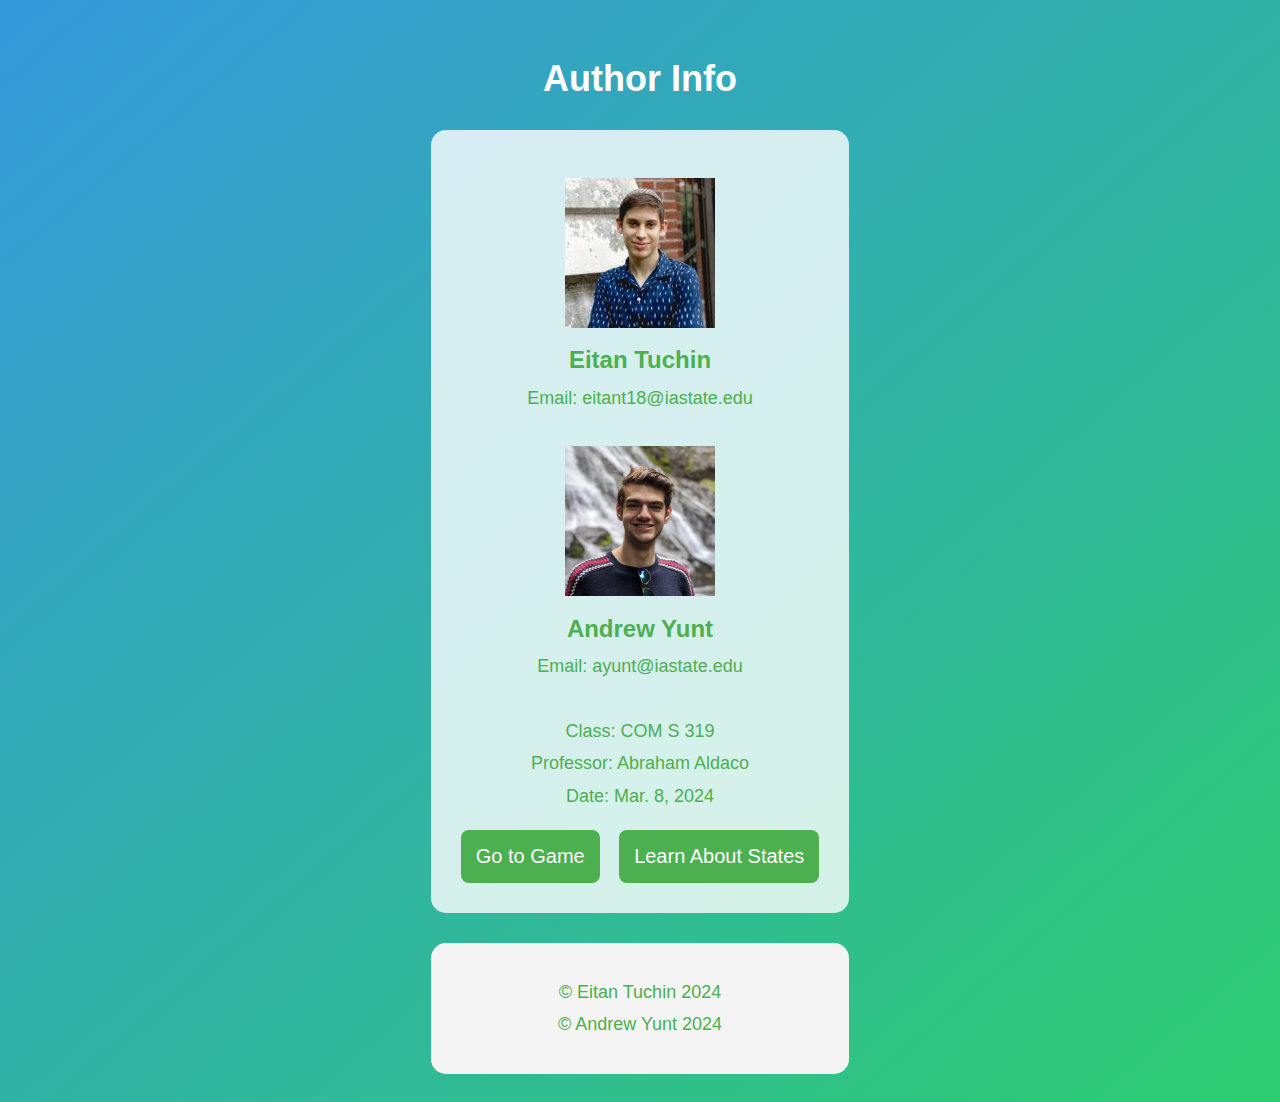
<file: index.html>
<!DOCTYPE html>
<html lang="en">

<head>
    <meta charset="UTF-8">
    <meta name="viewport" content="width=device-width, initial-scale=1.0">
    <title>Authors</title>
    <link rel="stylesheet" href="styles/authors.css">

</head>

<body>
    <div>
        <header>
            <h1 style="font-size: 36px;">Author Info</h1>
        </header>
        <main>
            <p>
                <img src="./images/andrew.jpg" height="150px">
                <br>
                <strong>Eitan Tuchin</strong>
                <br>
                Email: eitant18@iastate.edu
                <br>
                <br>
                <img src="./images/eitan.jpg" height="150px">
                <br>
                <strong>Andrew Yunt</strong>
                <br>
                Email: ayunt@iastate.edu
                <br>
                <br>
                Class: COM S 319
                <br>
                Professor: Abraham Aldaco
                <br>
                Date: Mar. 8, 2024
            </p>
            <div>
                <button onclick="flag = 1; changePage()">Go to Game</button>
                <button style="margin-left: 15px;" onclick="flag = 2; changePage()">Learn About States</button>
            </div>
        </main>

        <footer>
            <p style="font-size: 18px;">&copy; Eitan Tuchin 2024 <br> &copy; Andrew Yunt 2024</p>
        </footer>
    </div>
    <script src="index.js"></script>
</body>

</html>
</file>
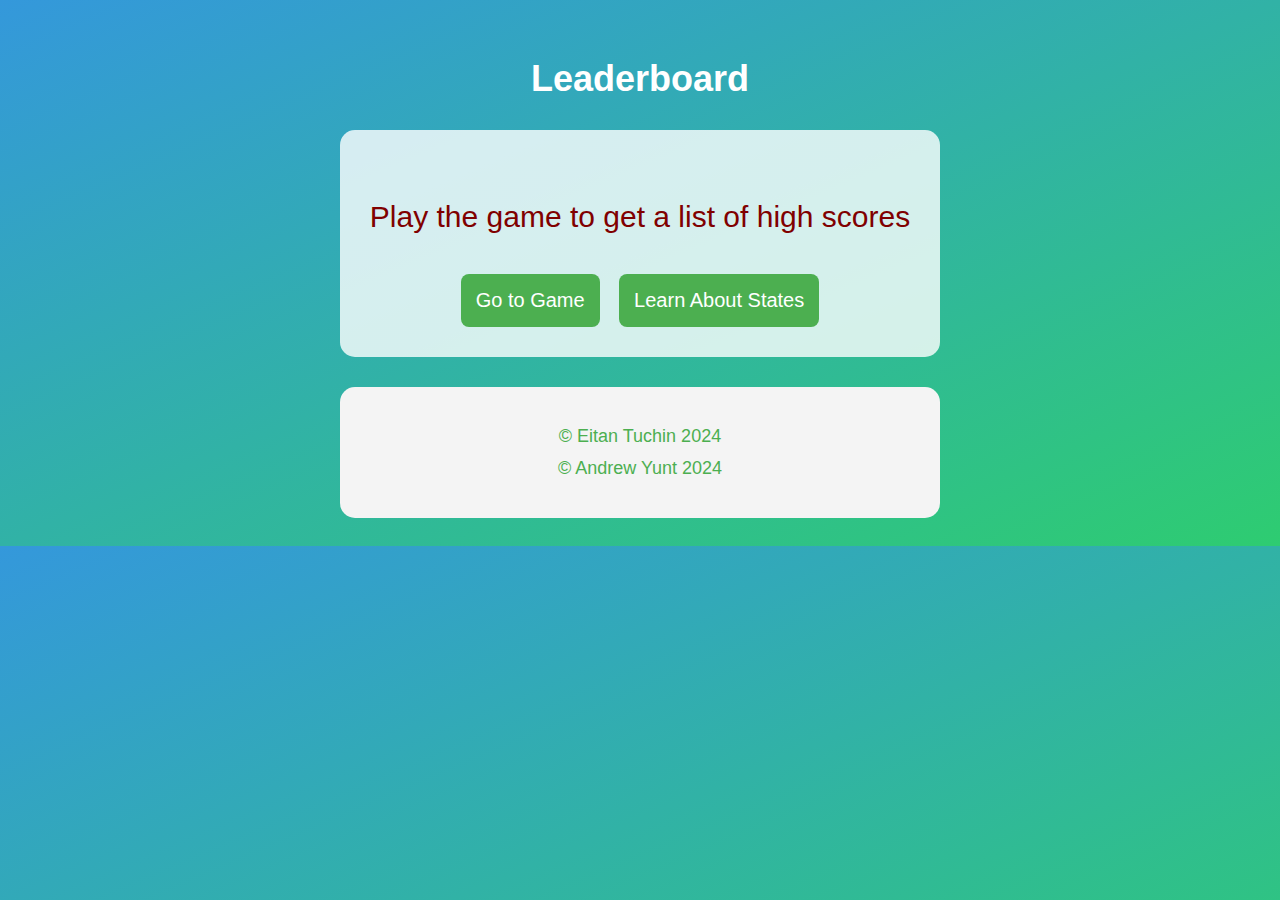
<file: leaderboard.html>
<!DOCTYPE html>
<html lang="en">

<head>
    <meta charset="UTF-8">
    <meta name="viewport" content="width=device-width, initial-scale=1.0">
    <title>Leaderboard</title>
    <link rel="stylesheet" href="styles/leaderboard.css">

</head>

<body>
    <div>
        <header>
            <h1 style="font-size: 36px;">Leaderboard</h1>
        </header>
        <main>
            <div id="table-container">
                <p id="table-empty">Play the game to get a list of high scores</p>
                <table id="leaderboard-table">
                    <thead>
                        <tr>
                            <th>Player Name</th>
                            <th>Score</th>
                        </tr>
                    </thead>
                    <tbody></tbody>
                </table>
            </div>

            <div>
                <button onclick="flag = 1; changePage()">Go to Game</button>
                <button style="margin-left: 15px;" onclick="flag = 2; changePage()">Learn About States</button>
            </div>
        </main>

        <footer>
            <p style="font-size: 18px;">&copy; Eitan Tuchin 2024 <br> &copy; Andrew Yunt 2024</p>
        </footer>
    </div>
    <script src="leaderboard.js"></script>
</body>

</html>
</file>
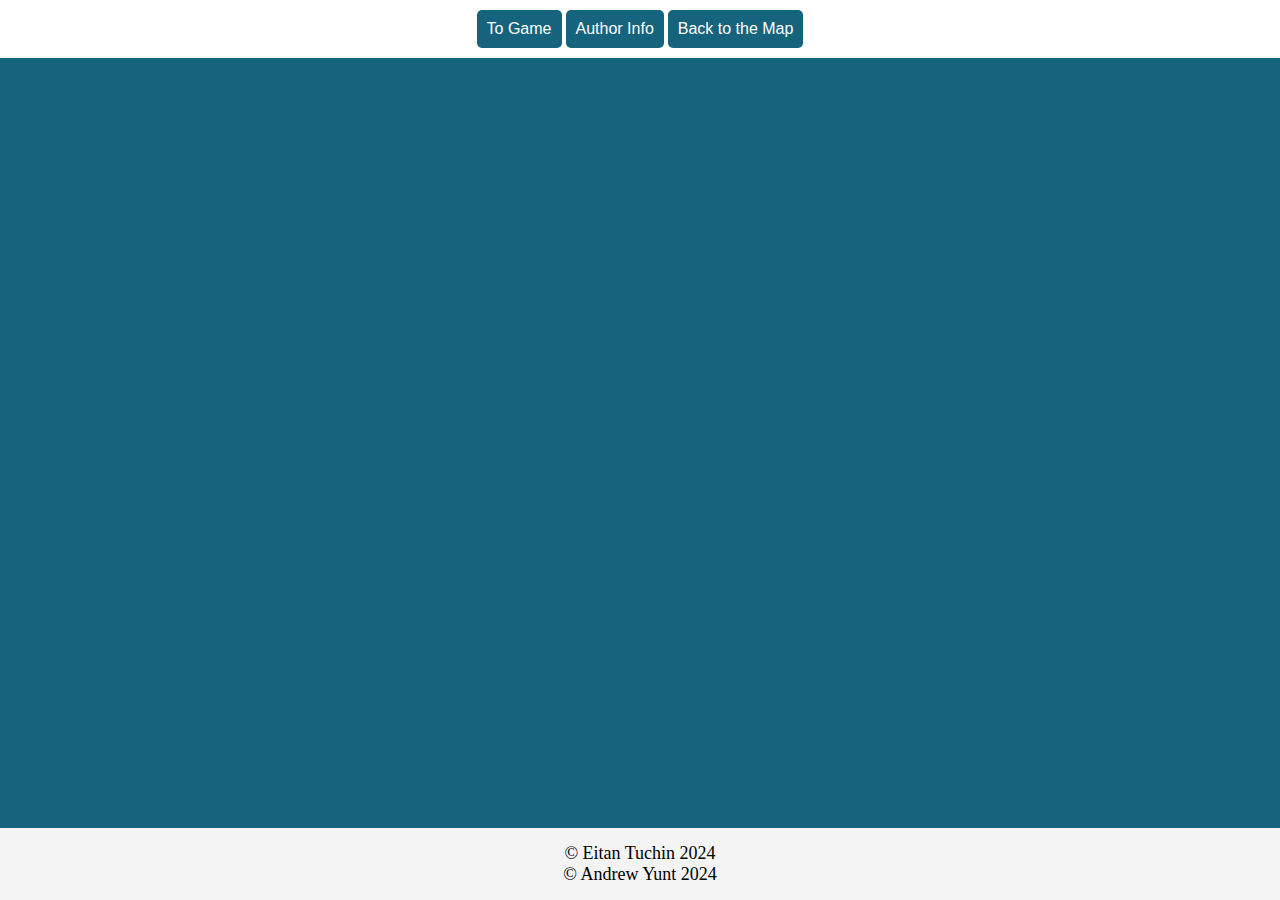
<file: state_info.html>
<!DOCTYPE html>
<html>

<!doctype html>
<html lang="en">

<head>
  <title>State Info</title>
  <link rel="stylesheet" href="styles/info.css">
</head>

<body>
  <div id = "nav">
    <button type="button" onclick="flag = 1; redirect()">To Game</button>
    <button type="button" onclick="flag = 2; redirect()">Author Info</button>
    <button type="button" onclick="flag = 3; redirect()">Back to the Map</button>
  </div>
  <div id = "insert">

  </div>
  
  <footer>
    <p> &copy; Eitan Tuchin 2024 <br> &copy; Andrew Yunt 2024</p>
  </footer>
  <script src="state_info.js"></script>
  
</body>

</html>
</file>
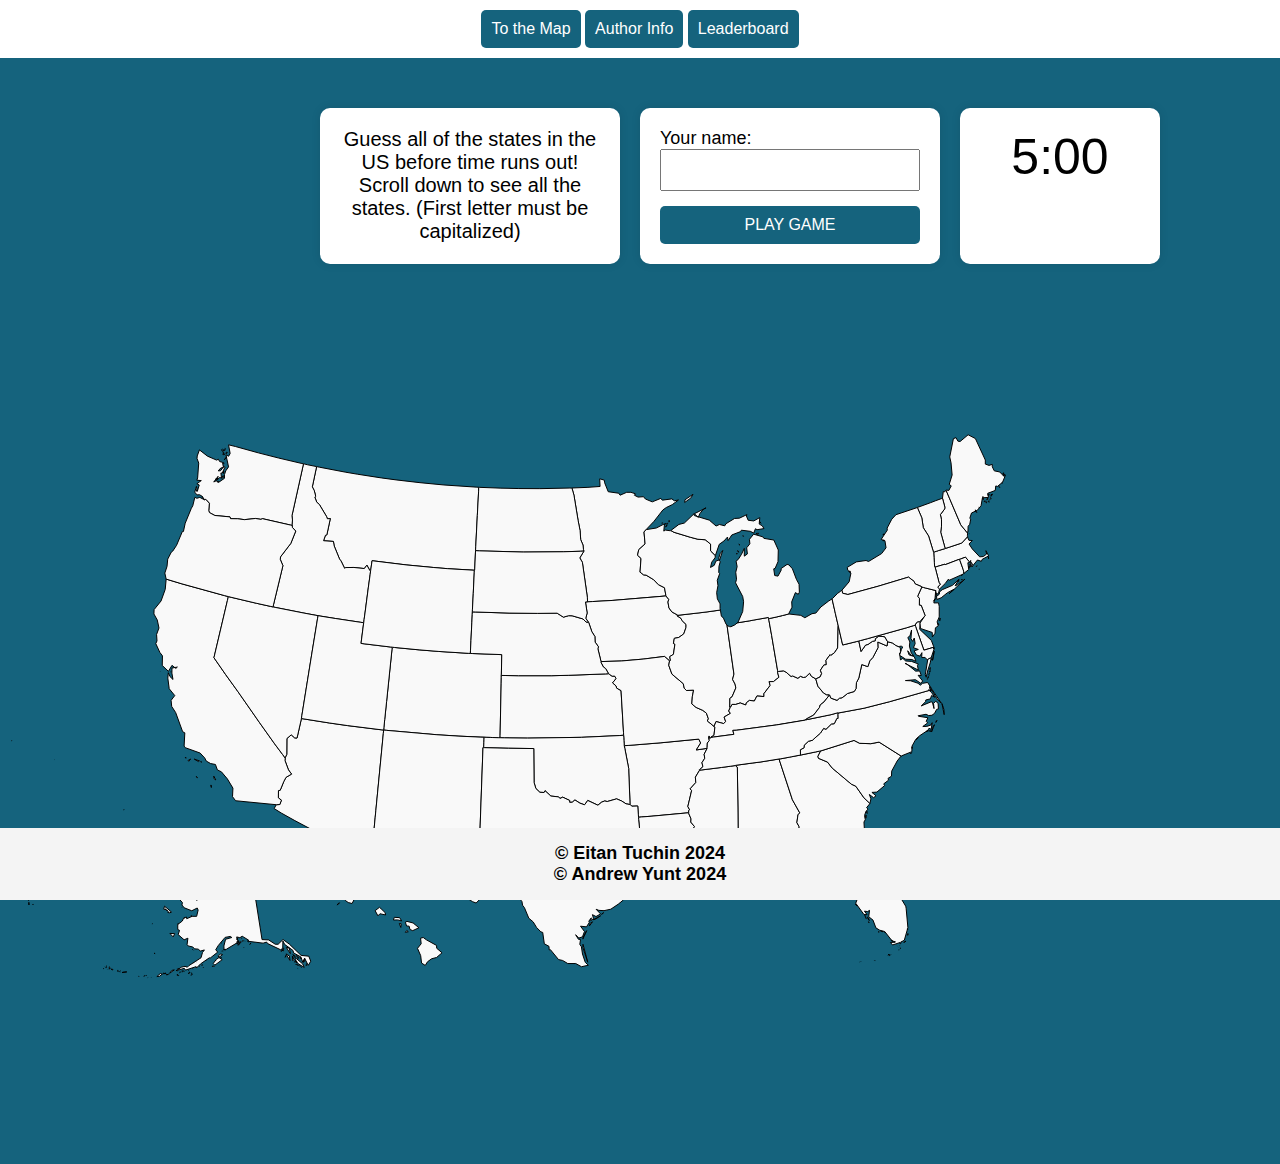
<file: states_game.html>
<!DOCTYPE html>
<html>

<head>
    <title>States Game</title>
    <link rel="stylesheet" href="styles/styles.css">
</head>


<body>
    <div id="nav">
        <button type="button" onclick="flag = 1; redirect()">To the Map</button>
        <button type="button" onclick="flag = 2; redirect()">Author Info</button>
        <button type="button" onclick="flag = 3; redirect()">Leaderboard</button>
    </div>

    <div id="game_stuff" class="centered">
        <div id="instructions">
            <p>Guess all of the states in the US before time runs out! Scroll down to see all the states. (First letter must be capitalized)</p>
        </div>
        <div>
            <form class="game_form" id="state_form" onsubmit="event.preventDefault(); getInputValue();">
                <p>State name: <input type="text" id="myInput" name="inputStateName" value=""></p>
                <button type="submit">GUESS STATE</button>
            </form>
        </div>
        <div>
            <form class="game_form" id="name_form" onsubmit="event.preventDefault(); startGame();">
                <p>Your name: <input type="text" id="myInput" name="inputUsername" value=""></p>
                <button type="submit">PLAY GAME</button>
            </form>
        </div>
        <div id="timer">5:00</div>
        <div id="end_game">
            <button id="game-button" type="button" onclick="endGame()">END GAME</button>
        </div>
        <div id="score"></div>
    </div>

    <div class="map-container" style="display: flex;">
        <?xml version="1.0" encoding="UTF-8" standalone="no"?>

        <svg xmlns:dc="http://purl.org/dc/elements/1.1/" xmlns:cc="http://creativecommons.org/ns#"
            xmlns:rdf="http://www.w3.org/1999/02/22-rdf-syntax-ns#" xmlns:svg="http://www.w3.org/2000/svg"
            xmlns="http://www.w3.org/2000/svg" xmlns:sodipodi="http://sodipodi.sourceforge.net/DTD/sodipodi-0.dtd"
            xmlns:inkscape="http://www.inkscape.org/namespaces/inkscape" enable_background="new 0 0 1000 589"
            height="900px" pretty_print="False" style="stroke-linejoin: round; stroke:#000; fill: none;" version="1.1"
            viewBox="0 0 1000 589" width="2000px" id="svg" inkscape:version="0.48.4 r9939" sodipodi:docname="us.svg">

            <path class="allPaths" inkscape:connector-curvature="0" id="MA" data-name="Massachusetts" data-id="MA"
                d="m 956.31178,153.05085 -0.29118,-0.19412 0,0.29119 0.29118,-0.0971 z m -2.91189,-2.6207 0.67944,-0.29119 0,-0.38825 -0.67944,0.67944 z m 12.03583,-7.57092 -0.0971,-1.35889 -0.19412,-0.7765 0.29119,2.13539 z m -42.41659,-9.9975 -0.67944,0.29119 -5.5326,1.65007 -1.94126,0.67944 -2.23245,0.67944 -0.7765,0.29119 0,0.29119 0.29118,5.04728 0.29119,4.65903 0.29119,4.27078 0.48532,0.29119 1.74714,-0.48532 7.86211,-2.32951 0.19412,0.48531 13.97709,-5.33847 0.0971,0.19413 1.26182,-0.48532 4.4649,-1.74713 4.27078,5.14434 0,0 0.58238,-0.48531 0.29119,-1.45595 -0.0971,2.32952 0,0 0.97063,0 0.29119,1.16475 0.87357,1.65008 0,0 4.56197,-5.5326 3.78546,1.26182 0.87357,-1.94126 6.21204,-3.30015 -2.62071,-5.14435 0.67945,3.30015 -3.20309,2.42658 -3.59133,0.29119 -7.18267,-7.66799 -3.20309,-4.85315 3.20309,-3.39721 -3.30015,-0.19413 -1.35888,-3.20308 -0.0971,-0.19413 -5.53259,6.01791 -12.22996,4.07666 -3.97959,1.26182 0,0 z"
                style="stroke-width:0.97063118000000004;fill:#f9f9f9">

            </path>
            <path class="allPaths" inkscape:connector-curvature="0" id="MN" data-name="Minnesota" data-id="MN"
                d="m 558.54712,73.847349 1.94126,6.891482 4.07665,24.848159 1.94126,9.90044 0.58238,8.73568 2.23246,5.24141 0.48531,4.4649 0.38825,1.45595 -0.0971,0.29119 -3.88252,6.40616 2.52364,4.27078 4.85315,34.16622 0.19413,4.4649 4.85315,-0.29119 19.12144,-1.06769 47.75505,-3.97959 4.7561,-0.48532 0,-0.48531 -1.35889,-7.47386 -5.92085,-3.00896 -4.65903,-4.85315 -7.37679,-4.46491 -2.32952,-0.19412 -3.59133,-2.71777 0.97063,-13.39471 -3.39721,-3.10602 1.16476,-5.43554 6.21204,-5.62966 -1.0677,-11.64757 2.23245,-2.52364 0,0 7.57093,-7.95918 8.63861,-11.065195 3.30015,-2.329514 5.82379,-2.814831 6.11497,-4.561967 -4.07665,0.776505 -2.42658,-1.844199 -9.31806,1.261821 -1.45594,-1.747136 -8.34743,3.397209 -6.69736,-2.814831 -1.84419,-2.232452 -5.33848,0.388253 -3.59133,-1.844199 1.16476,-1.358884 -4.56197,-1.455947 -4.07665,0 -6.50323,2.814831 -1.26182,-1.941263 -10.28869,-1.455947 -3.49427,-8.73568 -0.38826,-2.620705 -4.4649,-1.26182 0.38825,7.47386 -11.8417,0.873568 -14.65653,0.582379 -0.97063,0.09706 z"
                style="stroke-width:0.97063118000000004;fill:#f9f9f9">

            </path>
            <path class="allPaths" inkscape:connector-curvature="0" id="MT" data-name="Montana" data-id="MT"
                d="m 465.65771,72.973781 -32.12789,-2.135389 -23.39221,-2.232451 -23.29515,-2.717768 -14.46241,-1.941262 -23.10102,-3.591336 -11.55051,-1.941262 -25.81879,-4.950219 -2.71777,-0.582379 -4.17371,19.800877 1.8442,3.591335 1.45595,5.532598 -0.87357,0.776505 1.8442,5.047282 2.52364,2.135389 7.18267,12.035829 0.67944,2.03832 2.91189,-0.19412 -3.39721,15.91835 -1.35888,0.38825 -1.8442,5.33847 9.60925,0.67944 0.77651,4.46491 5.43553,13.29765 0.97063,0.7765 3.78546,7.76505 0.97063,-0.7765 8.05624,-0.0971 10.19163,1.0677 2.52364,-3.30015 3.00896,5.43553 0.58238,0.29119 0.0971,-0.58237 1.35888,-9.51219 33.19559,4.07665 26.49823,2.52364 13.97709,1.16476 24.94522,1.45595 1.26182,0.0971 0.29119,0 0.0971,-1.35888 0.29119,-6.69736 0.38825,-8.83274 0.0971,-2.23246 0.19413,-3.88252 1.55301,-30.47782 1.26182,-23.683401 0.0971,-3.882525 -1.8442,-0.09706 z"
                style="stroke-width:0.97063118000000004;fill:#f9f9f9">

            </path>
            <path class="allPaths" inkscape:connector-curvature="0" id="ND" data-name="North Dakota" data-id="ND"
                d="m 556.50879,73.847349 -29.31306,0.582379 -20.48032,-0.09706 -17.56842,-0.388253 -20.57738,-0.776505 -1.0677,-0.09706 -0.0971,3.882525 -1.26182,23.683405 -1.55301,30.47782 -0.19413,3.88252 3.78546,0.19413 42.80484,1.16476 39.50469,-0.29119 16.40367,-0.48532 3.30014,-0.19412 -0.38825,-1.45595 -0.48531,-4.4649 -2.23246,-5.24141 -0.58238,-8.73568 -1.94126,-9.90044 -4.07665,-24.848163 -1.94126,-6.891482 -2.03833,0 z"
                style="stroke-width:0.97063118000000004;fill:#f9f9f9">

            </path>
            <path class="allPaths" inkscape:connector-curvature="0" id="HI" data-name="Hawaii" data-id="HI"
                d="m 416.34965,514.99923 -3.00896,-2.23245 -2.6207,0.67944 0.58238,5.43553 -3.59134,4.46491 3.10602,7.08561 0.87357,7.27973 3.59133,2.32951 2.23246,-3.59133 3.97958,-2.91189 4.85316,-1.26183 5.33847,-4.56196 -5.24141,-4.46491 -0.0971,-2.71776 -9.9975,-5.5326 z m -17.66549,-7.86211 -1.45595,-1.26182 -1.35888,1.8442 2.81483,-0.58238 z m -7.27973,-4.17372 0.38825,-3.59133 -1.8442,-0.29119 1.45595,3.88252 z m 6.11497,-5.92085 -1.65007,0.77651 1.16476,3.6884 2.52364,0.19412 0.7765,3.20308 2.71777,1.16476 6.01791,-2.81483 -5.62966,-4.65903 -5.92085,-1.55301 z m -12.42408,-3.97959 -0.87356,2.62071 4.17371,-0.0971 3.88252,0.97063 -2.03832,-3.20309 -5.14435,-0.29119 z m -12.22995,-7.66798 -2.23245,-2.13539 -4.27078,3.30015 2.71777,5.04728 1.94126,-2.03833 5.5326,1.16476 -0.48532,-2.32952 -3.20308,-3.00895 z m -43.48428,-4.27078 0.58238,-1.35888 1.65007,-0.87357 -2.23245,2.23245 z m 15.43304,-8.83274 -6.79442,2.52364 -0.67944,1.8442 2.71777,1.94126 3.78546,0.97063 2.71776,-5.33847 -1.74713,-1.94126 z m -47.07561,-17.85962 0,-0.0971 -0.19413,0 0.19413,0.0971 z m -51.44346,-12.71527 0,0.19413 0.0971,0 -0.0971,-0.19413 z m -26.98355,-4.4649 0.0971,0.0971 0,0 -0.0971,-0.0971 z m -1.06769,-1.94126 0,0 0,0 0,0 z m -0.87357,-0.97063 -0.19412,0 0,0.0971 0.19412,-0.0971 z m 0.67944,0 -0.0971,0 0.0971,0 0,0 z m -0.0971,-0.0971 0,0 0,0.0971 0,-0.0971 z m -30.47782,-25.04228 -0.0971,-0.29119 0,0.0971 0.0971,0.19413 z m -66.48824,-21.25682 -0.29119,0.29118 0.19413,0.0971 0.0971,-0.38825 z m -70.370758,-49.01688 0,0 0,0 0,0 z m 2.426578,0.0971 -0.09706,0 0,0 0.09706,0 z m -0.485316,-0.0971 0,0 0,0 0,0 z m -41.445952,-18.1508 0.291189,-0.0971 0,-0.19412 -0.291189,0.29119 z"
                style="stroke-width:0.97063118000000004;fill:#f9f9f9">

            </path>
            <path class="allPaths" inkscape:connector-curvature="0" id="ID" data-name="Idaho" data-id="ID"
                d="m 309.0949,52.881715 -8.63862,-1.747136 -2.81483,-0.679442 -1.26182,-0.291189 -11.25932,50.666952 0.48532,4.17371 -0.38826,4.36784 0.19413,0.97063 0,0.0971 0.0971,1.84419 3.30015,3.59134 -4.75609,11.93876 -10.09457,13.20059 -0.29119,2.42658 2.62071,6.21204 -9.221,38.24287 -0.38825,2.03832 2.71776,0.58238 27.46887,5.43553 10.96813,2.03833 2.81483,0.48532 2.71777,0.48531 13.97709,2.23245 25.04228,3.78546 2.81483,0.38826 0.38825,-3.20309 0.87357,-6.3091 3.30015,-25.23641 1.74714,-12.52114 0.38825,-3.20309 -0.58238,-0.29119 -3.00896,-5.43553 -2.52364,3.30015 -10.19163,-1.0677 -8.05624,0.0971 -0.97063,0.7765 -3.78546,-7.76505 -0.97063,-0.7765 -5.43553,-13.29765 -0.77651,-4.46491 -9.60925,-0.67944 1.8442,-5.33847 1.35888,-0.38825 3.39721,-15.91835 -2.91189,0.19412 -0.67944,-2.03832 -7.18267,-12.035829 -2.52364,-2.135389 -1.8442,-5.047282 0.87357,-0.776505 -1.45595,-5.532598 -1.8442,-3.591335 4.17371,-19.800877 -0.0971,0 z"
                style="stroke-width:0.97063118000000004;fill:#f9f9f9">

            </path>
            <path class="allPaths" inkscape:connector-curvature="0" id="WA" data-name="Washington" data-id="WA"
                d="m 192.13384,77.050432 0.0971,-1.650073 -0.19412,0.09706 0.0971,1.55301 z m 20.67445,-8.832744 0.58237,-0.970631 -0.67944,-0.09706 0.0971,1.067694 z m -1.8442,-1.747136 0.58237,-1.941262 -0.58237,-0.194127 0,2.135389 z m 7.0856,-2.814831 -0.0971,-1.941262 -1.65007,2.523641 1.74713,-0.582379 z m 0.19413,-4.076651 0.29119,-1.941262 -0.19413,-0.485316 -0.0971,2.426578 z m 0.29119,-9.512185 -0.0971,-1.067695 -0.38826,-0.09706 0.48532,1.164758 z m 3.10602,-6.406166 -0.87357,-0.09706 -1.74713,2.717767 2.6207,-2.620704 z m -2.42658,-2.620705 0.48532,-0.388252 0.0971,-0.291189 -0.58238,0.679441 z m -0.48531,0.29119 -0.29119,-1.941263 -0.87357,1.650073 1.16476,0.29119 z m -0.48532,-2.717768 -0.87357,-0.388252 0.67944,0.970631 0.19413,-0.582379 z m 2.91189,1.650074 0,-1.261821 -0.29119,0.485316 0.29119,0.776505 z m 0.87357,-1.261821 -0.38825,-0.291189 -0.0971,0 0.48531,0.291189 z m -5.5326,-2.135389 -0.48531,-0.388252 -0.19413,-0.09706 0.67944,0.485315 z m 3.59134,-0.388252 -2.6207,0.679442 0.67944,0.194126 1.94126,-0.873568 z m -2.13539,-0.194126 -0.48531,-0.582379 -0.0971,0.09706 0.58238,0.485316 z m 2.03833,-1.164758 -0.38826,0 0.48532,0.194126 -0.0971,-0.194126 z m -19.02438,49.793381 3.49428,3.785461 -0.58238,7.279734 0.67944,1.8442 5.24141,2.81483 14.75359,1.35888 0.58238,1.74714 6.98855,0.0971 6.60029,0.87357 10.774,-1.16476 5.33848,0.87357 1.45594,-0.67944 27.27474,6.21204 1.8442,0.38825 -0.19413,-0.97063 0.38826,-4.36784 -0.48532,-4.17371 11.25932,-50.666952 -1.55301,-0.29119 -22.71277,-5.338471 -19.80087,-5.047282 -22.42159,-6.21204 -6.69735,-1.650073 1.55301,8.444491 -1.45595,2.717768 -2.6207,-1.358884 2.52364,11.744637 -2.71777,3.882525 -1.26182,3.591336 0,3.688398 -5.72672,3.979588 -2.42658,-1.55301 -2.32952,1.164758 4.27078,-5.532598 -1.06769,3.785462 2.42658,-2.620705 1.94126,0.388253 -0.58238,-4.853156 1.26182,0.194126 2.6207,-5.823787 -0.87356,-0.873568 -3.39721,4.36784 -2.23246,0.09706 2.42658,-2.717767 2.71777,-0.679442 -0.97063,-4.950219 -2.71777,-0.679442 -1.35888,-2.329515 -1.65008,0.873568 -8.9298,-3.882524 -7.86211,-6.114977 -2.13539,5.92085 -0.19413,2.523641 1.65007,4.464904 -1.06769,14.462405 -0.77651,2.232452 4.36784,0.388252 -4.36784,3.10602 2.32952,1.164757 -1.8442,6.21204 -0.87357,-4.853156 -1.65007,5.629661 2.23245,2.717767 2.42658,-0.194126 2.91189,1.747136 1.45595,2.814831 1.74713,0 0,0 z"
                style="stroke-width:0.97063118000000004;fill:#f9f9f9">

            </path>
            <path class="allPaths" inkscape:connector-curvature="0" id="AZ" data-name="Arizona" data-id="AZ"
                d="m 372.18593,309.90486 -32.71027,-4.07665 -17.56843,-2.52365 -25.04228,-3.97958 -2.52364,-0.38826 0,0.19413 -4.27078,18.83025 -2.23245,-0.0971 -3.39721,-3.00895 -4.27078,3.59133 -0.0971,15.43304 -1.55301,3.30014 0,0.29119 0,0.0971 -0.19413,2.42657 3.39721,9.12394 3.00896,4.07665 -5.43554,3.20308 -2.13539,3.97959 -3.49427,8.54155 -1.74713,0.38826 -0.0971,7.0856 3.00896,2.23246 -1.55301,4.27077 -3.49427,0.19413 0,0 -2.03833,3.78546 6.98855,4.36784 13.20058,7.3768 40.76651,21.64507 34.55447,4.27078 0.38825,0 2.71777,-28.63362 0.67944,-7.08561 7.27974,-75.12685 0.38825,-3.49427 -2.52364,-0.29119 z"
                style="stroke-width:0.97063118000000004;fill:#f9f9f9">

            </path>
            <path class="allPaths" inkscape:connector-curvature="0" id="CA" data-name="California" data-id="CA"
                d="m 206.01387,363.77489 0.38825,2.13539 0,0.38825 -0.38825,-2.52364 z m -14.26828,-8.34743 0.67944,1.45595 0.38825,-0.0971 -1.06769,-1.35888 z m 16.98604,-0.29119 0.29119,2.52364 1.74714,1.26182 -2.03833,-3.78546 z m -11.74463,-13.78296 -1.0677,-0.29119 0.87357,0.38825 0.19413,-0.0971 z m -10.77401,-2.9119 -2.6207,1.55301 0.67944,0.67945 1.94126,-2.23246 z m -5.04728,-1.8442 -0.19413,0.77651 0.87357,0.19413 -0.67944,-0.97064 z m 8.54155,1.94127 4.27078,2.42658 0.77651,-0.67945 -5.04729,-1.74713 z m -33.09852,-85.51261 -0.0971,0.0971 0.0971,-0.0971 0,0 z m 10.38575,0.48531 -0.0971,-0.29119 0,0.38826 0.0971,-0.0971 z m 56.00542,-73.6709 -3.78546,-0.97064 -41.54301,-11.45344 -15.43304,-4.65903 0,0.38825 -0.87357,9.60925 -4.07665,11.35638 -6.79442,8.44449 -0.19412,4.27078 3.30014,5.92085 1.65008,7.76505 -2.32952,6.3091 0.38825,6.30911 -1.16475,2.6207 3.97958,8.63862 2.52364,3.30015 -0.19412,9.41512 6.01791,5.72672 3.49427,-5.82378 3.78547,3.00895 1.45594,-1.35888 -5.24141,0.97063 -0.0971,4.95022 1.0677,6.21204 -2.9119,-2.81483 -1.65007,-3.78546 -0.48532,5.2414 1.35889,10.38576 5.43553,6.69735 -3.59133,4.65903 0.58237,5.92085 3.88253,6.01792 6.79442,18.63612 2.13539,1.16475 -0.67945,12.9094 1.0677,1.55301 14.55947,5.24141 4.4649,4.75609 1.55301,3.10602 4.27078,2.42658 4.65903,0.87357 1.94126,5.33847 3.88252,1.8442 5.82379,6.89148 5.43554,9.02687 -0.38826,8.34743 3.00896,3.97958 39.69882,3.88253 0,0 3.49427,-0.19413 1.55301,-4.27077 -3.00896,-2.23246 0.0971,-7.0856 1.74713,-0.38826 3.49427,-8.54155 2.13539,-3.97959 5.43554,-3.20308 -3.00896,-4.07665 -3.39721,-9.12394 0.19413,-2.42657 0,-0.0971 -2.52364,-3.39721 -7.76505,-10.38575 -15.04479,-21.15976 -20.96563,-30.08957 -11.8417,-16.40366 -11.45345,-16.50074 13.20058,-56.00542 0.87357,-3.68839 z"
                style="stroke-width:0.97063118000000004;fill:#f9f9f9">

            </path>
            <path class="allPaths" inkscape:connector-curvature="0" id="CO" data-name="Colorado" data-id="CO"
                d="m 489.6323,255.54951 0.38826,-19.02437 -4.65903,-0.19413 -23.6834,-0.87357 -2.32952,-0.0971 -1.94126,-0.0971 -28.82775,-1.8442 -19.2185,-1.55301 -23.97459,-2.32952 -2.32951,-0.29119 -0.29119,2.52365 -5.24141,50.56988 -1.8442,17.66549 -0.7765,7.66799 -0.19413,2.52364 3.00896,0.29119 48.91981,4.27077 21.54801,1.35889 21.45095,0.97063 3.10602,0.0971 1.94126,0.0971 4.07665,0.0971 1.94127,0.0971 6.11497,0.19413 1.55301,0 0,-1.94127 1.0677,-51.34639 0.0971,-5.72672 0,-1.8442 0.0971,-1.26182 z"
                style="stroke-width:0.97063118000000004;fill:#f9f9f9">

            </path>
            <path class="allPaths" inkscape:connector-curvature="0" id="NV" data-name="Nevada" data-id="NV"
                d="m 294.82662,295.8307 10.09457,-62.79983 5.14434,-31.44846 0.58238,-3.10601 -2.81483,-0.48532 -10.96813,-2.03833 -27.46887,-5.43553 -2.71776,-0.58238 -2.71777,-0.58238 -13.6859,-3.00895 -24.55697,-5.82379 -2.71777,-0.67944 -0.87357,3.68839 -13.20058,56.00542 11.45345,16.50074 11.8417,16.40366 20.96563,30.08957 15.04479,21.15976 7.76505,10.38575 2.52364,3.39721 0,-0.29119 1.55301,-3.30014 0.0971,-15.43304 4.27078,-3.59133 3.39721,3.00895 2.23245,0.0971 4.27078,-18.83025 0,-0.19413 0.48531,-3.10602 z"
                style="stroke-width:0.97063118000000004;fill:#f9f9f9">

            </path>
            <path class="allPaths" inkscape:connector-curvature="0" id="NM" data-name="New Mexico" data-id="NM"
                d="m 472.45213,324.75551 0.0971,-2.52364 0.0971,-2.52364 0.0971,-2.52364 -3.10602,-0.0971 -21.45095,-0.97063 -21.54801,-1.35889 -48.91981,-4.27077 -3.00896,-0.29119 -0.38825,3.49427 -7.27974,75.12685 -0.67944,7.08561 -2.71777,28.63362 0.38826,0.0971 13.39471,1.26183 1.26182,-6.79442 2.42658,-1.94127 27.17767,2.42658 0.19413,0 -2.42658,-4.75609 12.32701,0.87357 30.76901,1.74713 19.2185,0.87357 3.30015,-91.0452 0.67944,0.0971 0.0971,-2.62071 z"
                style="stroke-width:0.97063118000000004;fill:#f9f9f9">

            </path>
            <path class="allPaths" inkscape:connector-curvature="0" id="OR" data-name="Oregon" data-id="OR"
                d="m 162.2384,162.75717 15.43304,4.65903 41.54301,11.45344 3.78546,0.97064 2.71777,0.67944 24.55697,5.82379 13.6859,3.00895 2.71777,0.58238 0.38825,-2.03832 9.221,-38.24287 -2.62071,-6.21204 0.29119,-2.42658 10.09457,-13.20059 4.75609,-11.93876 -3.30015,-3.59134 -0.0971,-1.84419 0,-0.0971 -1.8442,-0.38825 -27.27474,-6.21204 -1.45594,0.67944 -5.33848,-0.87357 -10.774,1.16476 -6.60029,-0.87357 -6.98855,-0.0971 -0.58238,-1.74714 -14.75359,-1.35888 -5.24141,-2.81483 -0.67944,-1.8442 0.58238,-7.279734 -3.49428,-3.785461 -0.29118,0.09706 -0.67945,0.485315 -4.85315,-2.523641 -2.9119,0.873568 -1.94126,-0.970631 -2.03832,8.347429 -1.35889,2.329514 -6.01791,14.656531 -1.74714,8.05624 -1.06769,0.0971 -5.62966,13.39471 -3.78546,5.72672 -1.35889,0.97063 -3.49427,6.79442 -0.67944,7.18267 -2.13539,6.40617 1.26182,5.82378 0,0.0971 z m 35.5251,-79.688825 -0.29119,-0.873568 -0.0971,0.679442 0.38825,0.194126 z"
                style="stroke-width:0.97063118000000004;fill:#f9f9f9">

            </path>
            <path class="allPaths" inkscape:connector-curvature="0" id="UT" data-name="Utah" data-id="UT"
                d="m 352.38505,204.97962 -25.04228,-3.78546 -13.97709,-2.23245 -2.71777,-0.48531 -0.58238,3.10601 -5.14434,31.44846 -10.09457,62.79983 -0.48531,3.10602 2.52364,0.38826 25.04228,3.97958 17.56843,2.52365 32.71027,4.07665 2.52364,0.29119 0.19413,-2.52364 0.7765,-7.66799 1.8442,-17.66549 5.24141,-50.56988 0.29119,-2.52365 -1.94126,-0.19412 -24.7511,-3.00896 -3.78546,-0.48531 2.42658,-18.92731 0.19412,-1.26182 -2.81483,-0.38826 z"
                style="stroke-width:0.97063118000000004;fill:#f9f9f9">

            </path>
            <path class="allPaths" inkscape:connector-curvature="0" id="WY" data-name="Wyoming" data-id="WY"
                d="m 461.38694,192.16729 0.7765,-15.14184 0.97063,-20.38326 0.0971,-2.52364 -1.26182,-0.0971 -24.94522,-1.45595 -13.97709,-1.16476 -26.49823,-2.52364 -33.19559,-4.07665 -1.35888,9.51219 -0.0971,0.58237 -0.38825,3.20309 -1.74714,12.52114 -3.30015,25.23641 -0.87357,6.3091 -0.38825,3.20309 -0.19412,1.26182 -2.42658,18.92731 3.78546,0.48531 24.7511,3.00896 1.94126,0.19412 2.32951,0.29119 23.97459,2.32952 19.2185,1.55301 28.82775,1.8442 1.94126,0.0971 0.0971,-2.52364 0.48532,-10.19163 0.87357,-17.76255 0.38825,-7.57092 0.0971,-2.52364 0.0971,-2.62071 z"
                style="stroke-width:0.97063118000000004;fill:#f9f9f9">
            </path>
            <path class="allPaths" inkscape:connector-curvature="0" id="AR" data-name="Arkansas" data-id="AR"
                d="m 690.4559,328.05566 -10.48282,1.55301 4.27078,-6.79442 -1.8442,-3.78546 -36.98105,3.59134 -31.25432,2.52364 -4.56197,0.29119 0.58238,2.71776 3.78546,19.60675 0.0971,4.36784 1.0677,26.40117 0.0971,4.36784 0.29119,0.0971 1.45595,1.55301 5.82378,-0.19413 0.58238,8.54155 0.19413,2.42658 3.00896,-0.29119 9.22099,-0.67944 36.5928,-3.39721 0.19412,0 -0.0971,-2.13539 0.97063,-0.67944 -1.74713,-3.30014 3.6884,-15.5301 -1.45595,-1.74714 5.5326,-6.11498 -0.38826,-5.2414 4.07665,-6.79442 0,-0.0971 -0.19412,-0.19412 3.49427,-3.20309 -0.97063,-3.88252 2.71777,-4.27078 -0.58238,-3.97959 2.91189,-5.62966 0,-0.0971 -0.0971,0 z"
                style="stroke-width:0.97063118000000004;fill:#f9f9f9">
            </path>
            <path class="allPaths" inkscape:connector-curvature="0" id="IA" data-name="Iowa" data-id="IA"
                d="m 661.53109,197.69989 -5.33847,-2.81483 -2.9119,-3.97959 -0.97063,-5.72672 0.77651,-2.62071 -2.81483,-3.39721 0,0 -4.7561,0.48532 -47.75505,3.97959 -19.12144,1.06769 -4.85315,0.29119 -2.03833,0.0971 1.65008,10.77401 -1.35889,5.14435 2.13539,3.20308 0,0.67944 0.67944,0.0971 3.10602,9.12394 3.00896,4.75609 0.19413,5.43554 3.30014,4.56196 -0.58238,1.94126 3.00896,12.22996 0,0.29119 0,0 19.89794,-0.58238 21.25682,-1.8442 20.86857,-2.62071 4.7561,4.17372 0.19412,0.19412 0.87357,-0.38825 -0.67944,-3.78546 3.59133,-2.23245 1.45595,-9.90044 -1.45595,-0.67944 0.87357,-5.04728 4.36784,-0.87357 4.85316,-3.49427 2.13539,-6.11498 0.0971,-3.10602 -3.88252,-3.6884 -1.16476,-2.32951 -3.6884,-2.32952 0.19413,-0.48531 0.0971,-0.48532 z"
                style="stroke-width:0.97063118000000004;fill:#f9f9f9">
            </path>
            <path inkscape:connector-curvature="0" id="KS" data-name="Kansas" data-id="KS"
                d="m 608.92288,312.71969 -2.42658,-41.0577 -4.36784,-2.52364 -0.38825,-1.94127 -3.49428,-3.10602 3.39721,-4.17371 -1.35888,-2.42658 -2.52364,0.0971 -2.32952,-1.65008 -0.97063,-0.7765 -3.30014,0.19412 -35.81629,1.35889 -16.40367,0.38825 -32.61321,0 -13.10352,-0.19413 -3.6884,-0.0971 0,1.8442 -0.0971,5.72672 -1.0677,51.34639 0,1.94127 4.17372,0.0971 22.51864,0.29119 52.70528,-0.77651 37.56342,-1.74713 3.6884,-0.29119 -0.0971,-2.52364 z"
                style="stroke-width:0.97063118000000004;fill:#f9f9f9">

            </path>
            <path class="allPaths" inkscape:connector-curvature="0" id="MO" data-name="Missouri" data-id="MO"
                d="m 653.66898,242.44599 -4.7561,-4.17372 -20.86857,2.62071 -21.25682,1.8442 -19.89794,0.58238 0,0 -0.0971,0.58238 2.42657,4.65903 2.23246,1.553 2.6207,4.65903 0.38825,0.38826 0.97063,0.7765 2.32952,1.65008 2.52364,-0.0971 1.35888,2.42658 -3.39721,4.17371 3.49428,3.10602 0.38825,1.94127 4.36784,2.52364 2.42658,41.0577 0.0971,2.52364 0.19413,2.52364 0.0971,2.52364 0.19413,2.6207 0.0971,2.52365 4.56197,-0.29119 31.25432,-2.52364 36.98105,-3.59134 1.8442,3.78546 -4.27078,6.79442 10.48282,-1.55301 0.0971,0 0,-0.7765 0.19413,-4.46491 1.94126,-2.42658 -0.58238,-2.71776 -0.0971,-0.0971 -0.0971,-0.0971 0.38825,-1.26182 0.58238,0.19413 0.29119,0.7765 -0.0971,0.29119 0,0.0971 0,0.77651 0.38826,0.0971 0.7765,-0.97063 0,-0.0971 0.0971,-0.29119 2.52364,-1.55301 0.38826,-0.19413 0.87357,-7.95917 -0.19413,-0.38826 -0.29119,-0.0971 -6.89148,-5.62966 1.06769,-2.03833 -1.94126,-5.53259 -3.49427,-2.71777 -6.60029,-2.9119 -4.17372,-3.3972 0.48532,-6.98855 1.26182,-6.50323 -6.98855,0.38825 -2.13539,-2.23245 -0.97063,-4.4649 -11.06519,-9.31806 -3.10602,-8.63862 0.7765,-4.27078 0,0 -0.19412,-0.19412 z"
                style="stroke-width:0.97063118000000004;fill:#f9f9f9">

            </path>
            <path class="allPaths" inkscape:connector-curvature="0" id="NE" data-name="Nebraska" data-id="NE"
                d="m 572.33008,204.68843 -3.00895,-3.00895 -10.57988,-3.10602 -3.39721,-0.0971 -5.14435,1.45594 -6.11498,-3.88252 -19.12143,0.19412 -27.85712,-0.29119 -32.90439,-1.06769 -2.9119,-0.0971 -0.0971,2.52364 -0.38825,7.57092 -0.87357,17.76255 -0.48532,10.19163 -0.0971,2.52364 2.32952,0.0971 23.6834,0.87357 4.65903,0.19413 -0.38826,19.02437 -0.0971,1.26182 3.6884,0.0971 13.10352,0.19413 32.61321,0 16.40367,-0.38825 35.81629,-1.35889 3.30014,-0.19412 -0.38825,-0.38826 -2.6207,-4.65903 -2.23246,-1.553 -2.42657,-4.65903 0.0971,-0.58238 0,-0.29119 -3.00896,-12.22996 0.58238,-1.94126 -3.30014,-4.56196 -0.19413,-5.43554 -3.00896,-4.75609 -3.10602,-9.12394 -0.67944,-0.0971 -1.8442,-0.19413 z"
                style="stroke-width:0.97063118000000004;fill:#f9f9f9">

            </path>
            <path class="allPaths" inkscape:connector-curvature="0" id="OK" data-name="Oklahoma" data-id="OK"
                d="m 609.50526,322.91131 -0.19413,-2.6207 -0.0971,-2.52364 -0.19413,-2.52364 -3.6884,0.29119 -37.56342,1.74713 -52.70528,0.77651 -22.51864,-0.29119 -4.17372,-0.0971 -1.55301,0 -6.11497,-0.19413 -1.94127,-0.0971 -4.07665,-0.0971 -1.94126,-0.0971 -0.0971,2.52364 -0.0971,2.52364 -0.0971,2.52364 -0.0971,2.62071 0.58238,0 23.48927,0.58238 24.84816,0.29119 0.29119,33.19558 1.74714,5.82379 3.88252,3.6884 4.17372,0.19413 0.87356,-1.74714 5.72673,5.24141 7.47386,0.7765 1.35888,1.55301 2.71777,-1.26182 6.79442,3.20309 0,1.84419 2.52364,-0.0971 2.6207,-2.23245 4.85316,3.10602 4.56197,1.65007 3.10601,-4.27077 9.90044,4.65902 3.6884,-3.00895 3.00896,-1.16476 2.42658,0.58238 9.12393,-2.6207 4.85316,2.03832 4.36784,2.81483 3.78546,0.67944 0.0971,0 -0.0971,-4.36784 -1.0677,-26.40117 -0.0971,-4.36784 -3.78546,-19.60675 -0.58238,-2.71776 -0.0971,-2.52365 z"
                style="stroke-width:0.97063118000000004;fill:#f9f9f9">

            </path>
            <path class="allPaths" inkscape:connector-curvature="0" id="SD" data-name="South Dakota" data-id="SD"
                d="m 566.89455,135.57949 -16.40367,0.48532 -39.50469,0.29119 -42.80484,-1.16476 -3.78546,-0.19413 -0.0971,2.23246 -0.38825,8.83274 -0.29119,6.69736 -0.0971,1.35888 -0.29119,0 -0.0971,2.52364 -0.97063,20.38326 -0.7765,15.14184 -0.0971,2.62071 2.9119,0.0971 32.90439,1.06769 27.85712,0.29119 19.12143,-0.19412 6.11498,3.88252 5.14435,-1.45594 3.39721,0.0971 10.57988,3.10602 3.00895,3.00895 1.8442,0.19413 0,-0.67944 -2.13539,-3.20308 1.35889,-5.14435 -1.65008,-10.77401 2.03833,-0.0971 -0.19413,-4.4649 -4.85315,-34.16622 -2.52364,-4.27078 3.88252,-6.40616 0.0971,-0.29119 -3.30014,0.19412 z"
                style="stroke-width:0.97063118000000004;fill:#f9f9f9">

            </path>
            <path class="allPaths" inkscape:connector-curvature="0" id="LA" data-name="Louisiana" data-id="LA"
                d="m 688.99995,469.2825 -1.26182,0.29119 -0.58238,0.58238 1.8442,-0.87357 z m 4.07665,0 -0.67944,-0.29119 -0.19412,0.29119 0.87356,0 z m 2.32952,-0.77651 -0.67944,0 -0.38826,0.48532 1.0677,-0.48532 z m -1.16476,-0.67944 -0.19413,-0.29119 -0.0971,0.29119 0.29119,0 z m 7.76505,-5.14434 -0.29119,0.19412 0.48532,0 -0.19413,-0.19412 z m 13.58884,-5.72673 0.58238,-0.7765 -0.67945,0.87357 0.0971,-0.0971 z m 1.94126,-2.52364 -0.19413,0.0971 0,0.0971 0.19413,-0.19413 z m -49.89044,8.54156 1.45594,-1.8442 -3.97959,-1.0677 -1.74713,1.45595 4.27078,1.45595 z m 40.28119,-8.44449 -0.38825,-0.38826 -0.0971,0.19413 0.48532,0.19413 z m 1.06769,-1.74714 -0.97063,-0.29119 0.29119,0.97063 0.67944,-0.67944 z m 7.95918,-1.65007 0,-0.29119 0,0.0971 0,0.19413 z m 1.94126,-1.26182 -0.0971,-0.0971 0.0971,0.19413 0,-0.0971 z m -0.7765,-0.19413 -0.19413,-0.0971 -0.0971,0.29119 0.29119,-0.19413 z m -6.79442,-0.29119 0.87357,-0.29119 0,-0.29119 -0.87357,0.58238 z m 0.48532,-0.48532 0.48531,-0.48531 -0.0971,-0.0971 -0.38825,0.58237 z m -3.39721,-3.59133 -0.19413,0.19413 0.0971,0 0.0971,-0.19413 z m -35.8163,-54.35535 -0.19412,0 -36.5928,3.39721 -9.22099,0.67944 -3.00896,0.29119 0.0971,2.32952 1.94126,18.73318 3.20309,4.4649 0.0971,2.62071 3.10602,5.43553 2.52364,7.95918 -0.87357,4.4649 -0.67944,11.0652 -1.45594,3.59133 0.19412,0 0.29119,2.52364 -1.65007,2.32952 12.03582,-1.35889 9.41513,2.62071 6.69735,0.87357 3.39721,-2.42658 -1.8442,-2.42658 6.21204,-1.94126 -0.19412,2.13539 3.20308,-0.77651 2.6207,4.07665 2.23245,-0.7765 5.82379,3.97959 -3.59133,1.26182 8.25036,2.42657 3.10602,0 1.8442,-2.23245 3.97959,-2.13539 2.81483,4.07666 1.94126,-3.6884 -0.58238,-5.82379 5.24141,2.03833 0.58238,1.74713 6.21204,0.77651 3.10602,2.52364 -0.38825,2.03832 4.36784,-4.07665 -1.65008,-2.13539 -7.27973,-1.8442 -2.71777,-1.55301 -0.0971,-2.91189 3.00896,0.38825 2.32951,-4.75609 -3.00896,-4.17371 -1.65007,3.97958 -3.78546,-0.67944 2.6207,-4.27078 -1.74713,-0.48531 -4.27078,3.00896 -6.11498,0.38825 -1.74713,-1.35889 2.81483,-4.95021 3.30014,-0.0971 5.62967,1.8442 4.07665,0.38825 0,0 -2.23245,-2.81483 -4.27078,-8.34742 1.16476,-4.65903 -33.48678,3.68839 1.26182,-1.26182 -1.35888,-3.49427 2.03832,-3.00896 1.16476,-7.57092 7.3768,-12.6182 -3.59134,-4.36784 0.19413,-3.20309 -2.23246,-5.24141 0,-0.67944 z"
                style="stroke-width:0.97063118000000004;fill:#f9f9f9">

            </path>
            <path class="allPaths" inkscape:connector-curvature="0" id="TX" data-name="Texas" data-id="TX"
                d="m 573.98015,536.93549 -4.65902,-17.56842 0,3.30015 4.65902,14.26827 z m -1.06769,-30.86607 -3.30015,6.21204 -0.38825,2.03833 3.6884,-8.25037 z m 2.6207,-4.56196 3.10602,-4.07666 -2.23245,1.35889 -0.87357,2.71777 z m 10.96814,-9.90044 -7.27974,3.78546 2.03833,-0.38825 5.24141,-3.39721 z m 0.97063,-1.35889 2.03832,-1.65007 -0.7765,0.19413 -1.26182,1.45594 z m -115.11686,-162.87191 -0.67944,-0.0971 -3.30015,91.0452 -19.2185,-0.87357 -30.76901,-1.74713 -12.32701,-0.87357 2.42658,4.75609 0.0971,0.0971 10.48282,10.48281 6.01791,7.08561 7.95917,5.92085 5.62967,10.28869 2.13538,10.77401 4.56197,3.00895 3.59134,3.97959 5.14434,1.8442 7.47386,4.75609 3.39721,1.26183 4.65903,-4.65903 1.45595,-4.95022 2.42658,-4.7561 7.57092,-3.00895 2.91189,1.45594 8.44449,0.67945 7.66799,4.75609 5.24141,0.97063 -1.45595,2.71777 3.00896,1.94126 2.81483,3.39721 0.58238,3.59133 1.8442,2.42658 4.27077,10.28869 4.27078,3.59134 3.30015,5.43553 4.17371,4.27078 1.8442,0.58238 1.55301,11.06519 4.56197,2.52365 0.19412,3.49427 1.16476,-0.29119 7.95918,9.70631 3.97959,0.87357 5.04728,3.00896 7.76505,0 5.62966,3.10601 6.69735,-1.45594 -3.00895,-2.81483 -2.71777,-8.1533 -1.06769,-7.08561 -1.55301,-2.32952 0.67944,-4.75609 -2.03833,-0.19413 -2.71777,-4.4649 3.10602,3.30015 3.59134,-1.26182 1.94126,-5.14435 -3.88252,-5.24141 5.82378,0.67944 2.71777,-4.17371 -0.38825,-1.45595 2.42658,-3.20308 -0.58238,2.81483 2.71777,-2.13539 -1.0677,-3.78546 3.49427,1.8442 4.46491,-2.52364 -4.36784,-4.56197 2.71776,1.0677 5.04729,0.29119 6.60029,-1.45595 7.3768,-4.95022 4.4649,-3.6884 0.67944,-2.71777 2.71777,-2.81483 -1.45595,-4.65903 0.29119,-2.91189 4.85316,-2.13539 -0.38826,5.14435 2.9119,0 -3.20308,2.71776 12.90939,-6.79441 2.13539,-0.0971 1.35888,-6.21204 0.38826,0 1.45594,-3.59133 0.67944,-11.0652 0.87357,-4.4649 -2.52364,-7.95918 -3.10602,-5.43553 -0.0971,-2.62071 -3.20309,-4.4649 -1.94126,-18.73318 -0.0971,-2.32952 -0.19413,-2.42658 -0.58238,-8.54155 -5.82378,0.19413 -1.45595,-1.55301 -0.29119,-0.0971 -0.0971,0 -3.78546,-0.67944 -4.36784,-2.81483 -4.85316,-2.03832 -9.12393,2.6207 -2.42658,-0.58238 -3.00896,1.16476 -3.6884,3.00895 -9.90044,-4.65902 -3.10601,4.27077 -4.56197,-1.65007 -4.85316,-3.10602 -2.6207,2.23245 -2.52364,0.0971 0,-1.84419 -6.79442,-3.20309 -2.71777,1.26182 -1.35888,-1.55301 -7.47386,-0.7765 -5.72673,-5.24141 -0.87356,1.74714 -4.17372,-0.19413 -3.88252,-3.6884 -1.74714,-5.82379 -0.29119,-33.19558 -24.84816,-0.29119 -23.48927,-0.58238 -0.58238,0 z"
                style="stroke-width:0.97063118000000004;fill:#f9f9f9">

            </path>
            <path class="allPaths" inkscape:connector-curvature="0" id="CT" data-name="Connecticut" data-id="CT"
                d="m 936.99622,143.34454 -13.97709,5.33847 -0.19412,-0.48531 -7.86211,2.32951 -1.74714,0.48532 0.19413,0.97063 3.68839,14.26828 1.16476,1.45595 -2.52364,3.10602 1.74714,1.65007 0,0 5.62966,-5.43554 3.00895,-4.17371 0.58238,1.16476 14.17122,-6.30911 0.29119,-0.29118 -0.0971,-2.32952 -0.58237,-2.03833 -3.00896,-8.44449 -0.38825,-1.06769 -0.0971,-0.19413 z"
                style="stroke-width:0.97063118000000004;fill:#f9f9f9">

            </path>
            <path class="allPaths" inkscape:connector-curvature="0" id="NH" data-name="New Hampshire" data-id="NH"
                d="m 923.8927,75.982738 -1.26182,1.55301 -1.45594,-0.29119 -0.77651,6.406166 0,0.09706 2.32952,8.735681 -0.19413,1.747136 -4.17372,5.532598 1.0677,5.047281 0,6.30911 -0.77651,5.82378 4.36784,15.91836 0,0 0,0 3.97959,-1.26182 12.22996,-4.07666 5.53259,-6.01791 0,0 0,-1.55301 0.29119,-2.52364 -0.67944,0.29119 -0.0971,-0.58238 -6.11498,-7.47386 -0.19413,-0.67944 -14.07415,-33.001465 0,0 z"
                style="stroke-width:0.97063118000000004;fill:#f9f9f9">

            </path>
            <path inkscape:connector-curvature="0" id="RI" data-name="Rhode Island" data-id="RI"
                d="m 946.50841,152.08022 -0.0971,-2.03832 -0.29119,0.7765 0.38825,1.26182 z m 1.94126,-1.55301 -1.26182,-2.42657 -0.0971,2.52364 1.35888,-0.0971 z m -0.58238,-3.00895 0.67944,1.74713 0.87357,1.55301 0.58238,-1.16475 -0.87357,-1.65008 -0.29119,-1.16475 -0.97063,0 0,0.67944 z m -10.774,-3.97959 0.38825,1.06769 3.00896,8.44449 0.58237,2.03833 0.0971,2.32952 0.19412,-0.29119 4.65903,-3.6884 -0.87356,-6.60029 1.94126,-0.38826 0,0 -4.27078,-5.14434 -4.4649,1.74713 -1.26182,0.48532 z"
                style="stroke-width:0.97063118000000004;fill:#f9f9f9">

            </path>
            <path class="allPaths" inkscape:connector-curvature="0" id="VT" data-name="Vermont" data-id="VT"
                d="m 923.01913,132.86173 -4.36784,-15.91836 0.77651,-5.82378 0,-6.30911 -1.0677,-5.047278 4.17372,-5.532598 0.19413,-1.747136 -2.32952,-8.735681 -1.26182,0.485316 -5.33847,1.941262 -5.24141,2.038326 -12.03583,4.36784 -0.67944,0.194126 4.36784,10.191633 1.45595,9.60924 5.14434,8.05624 4.85316,15.91835 0.19413,-0.0971 0.7765,-0.29119 2.23245,-0.67944 1.94126,-0.67944 5.5326,-1.65007 0.67944,-0.29119 0,0 z"
                style="stroke-width:0.97063118000000004;fill:#f9f9f9">

            </path>
            <path inkscape:connector-curvature="0" id="AL" data-name="Alabama" data-id="AL"
                d="m 718.31301,344.84758 0.38826,0.77651 1.35888,0.87356 0.58238,39.79588 0.19413,21.8392 4.95021,29.89545 0.38826,-0.0971 4.36784,0.87357 1.16475,-8.63862 1.94127,4.85316 3.30014,3.00896 6.30911,-3.6884 -0.67945,-0.58238 0.19413,0.0971 -4.36784,-9.9975 41.93127,-6.79442 2.81483,-0.48531 0,-0.0971 -2.62071,-4.95022 -0.19412,-7.0856 -2.13539,-3.88253 1.06769,-7.57092 1.74714,-1.94126 -7.18267,-12.81234 -13.00646,-39.60175 -0.0971,-0.19413 -2.9119,0.48532 -15.5301,2.52364 -7.76504,0.97063 -16.30661,2.23245 0.0971,0.19413 z"
                style="stroke-width:0.97063118000000004;fill:#f9f9f9">

            </path>
            <path class="allPaths" inkscape:connector-curvature="0" id="FL" data-name="Florida" data-id="FL"
                d="m 854.6867,535.28542 -0.19413,0 0.0971,0.0971 0.0971,-0.0971 z m -0.87357,-0.0971 0,0.0971 0.0971,0 -0.0971,-0.0971 z m 0.19413,-0.0971 0,-0.0971 0,0.0971 0,0 z m -13.20059,1.45594 0,0 0,0.0971 0,-0.0971 z m -0.19412,0.0971 0,-0.0971 0,0.0971 0,0 z m 0.0971,-0.0971 0,0 0,0 0,0 z m -0.97063,0.0971 -0.0971,0 0,0.0971 0.0971,-0.0971 z m 27.56592,-6.11498 -0.0971,0 0.0971,0.19412 0,-0.19412 z m 2.62071,-0.67944 0,-0.19413 -0.19413,0.29119 0.19413,-0.0971 z m -0.97063,-0.19413 -0.38826,-0.38825 -0.0971,0.0971 0.48532,0.29119 z m -0.29119,0.77651 -1.16476,-1.45595 0.67944,1.26182 0.48532,0.19413 z m 9.22099,-5.72673 0,0.38825 0.19413,-0.19412 -0.19413,-0.19413 z m 1.35889,-0.97063 0.29119,-0.48532 -0.38826,0.38826 0.0971,0.0971 z m 0.29119,-0.97063 -0.0971,0 0,0.0971 0.0971,-0.0971 z m -1.74714,-0.29119 -0.0971,-0.0971 0.0971,0.0971 0,0 z m 0.87357,-1.45595 -0.0971,-0.0971 0,0.19413 0.0971,-0.0971 z m -2.62071,-0.0971 -0.0971,-0.0971 0.0971,0.0971 0,0 z m 3.30015,-2.23245 -0.19413,0.0971 0.29119,0.0971 -0.0971,-0.19412 z m 0.38825,0 -0.19412,-0.19413 0.0971,0.29119 0.0971,-0.0971 z m -0.67944,-0.19413 -0.0971,-0.0971 0,0.19412 0.0971,-0.0971 z m 3.59134,-0.67944 0,-0.0971 -0.19413,0.38825 0.19413,-0.29119 z m -4.07665,0.38825 -0.19413,0 0.19413,0.0971 0,-0.0971 z m 2.03832,-1.16476 -0.29119,0 -0.0971,0.0971 0.38825,-0.0971 z m 0.77651,-0.48531 0,0 -0.0971,0 0.0971,0 z m -8.15331,0.38825 0,-0.19412 -0.0971,0.19412 0.0971,0 z m 0.87357,-0.29119 -0.29119,0 0.29119,0.58238 0,-0.58238 z m -2.32951,0.0971 0,-0.58238 -0.48532,0.0971 0.48532,0.48532 z m -1.35889,-0.97064 0.48532,0.48532 0,-0.19413 -0.48532,-0.29119 z m 14.26828,0.58238 -1.74713,0.77651 0.58237,0.0971 1.16476,-0.87357 z m -13.58883,-0.87356 -0.58238,0 0,0.19412 0.58238,-0.19412 z m 15.33597,-4.85316 0.0971,-0.48532 0.0971,-1.26182 -0.19412,1.74714 z m 0.0971,-5.43554 -0.38825,-0.97063 -0.19413,0.38826 0.58238,0.58237 z m -22.42158,2.42658 -0.19413,0.29119 0.48532,0.0971 -0.29119,-0.38825 z m -1.8442,-0.87357 -0.87357,0.29119 0.67945,0.0971 0.19412,-0.38826 z m -1.94126,0.19413 0,-0.29119 -0.0971,0.0971 0.0971,0.19413 z m -2.03833,-0.0971 -0.58238,0.38825 0.77651,0.38825 -0.19413,-0.7765 z m 2.71777,0.0971 -0.0971,-0.29119 -0.48532,-0.0971 0.58238,0.38825 z m -12.71527,-9.51219 -0.58238,0.29119 1.16476,0.38826 -0.58238,-0.67945 z m -2.32951,-3.10602 -0.77651,-1.16475 0.29119,0.87357 0.48532,0.29118 z m 3.00895,1.94127 -1.35888,-3.10602 -0.97063,-0.29119 2.32951,3.39721 z m -3.88252,-3.88253 -0.29119,-0.7765 -0.19413,-0.48532 0.48532,1.26182 z m -8.05624,-10.774 -1.74714,-1.26182 0.67945,0.67944 1.06769,0.58238 z m 43.6784,-6.50323 -7.0856,-11.8417 -0.38826,0 7.47386,11.8417 z m -49.01687,-18.92731 -0.29119,-0.0971 0.29119,0.19412 0,-0.0971 z m -0.58238,-0.67944 -0.0971,0.0971 0.0971,0.0971 0,-0.19412 z m -0.67944,-0.97063 0,-0.0971 -0.0971,0.0971 0.0971,0 z m 0.38825,-0.38826 0.29119,0.19413 0,-0.19413 -0.29119,0 z m 0.58238,-0.38825 -0.38825,0.0971 0.0971,0 0.29119,-0.0971 z m -0.67944,-0.0971 -0.29119,-0.29119 0.0971,0.0971 0.19413,0.19413 z m -0.67944,-1.0677 -0.19413,0 0.29119,0.0971 -0.0971,-0.0971 z m 0.67944,-1.16475 -0.38826,0 -0.0971,0.0971 0.48532,-0.0971 z m 0.38825,0.19412 -0.48532,-0.48531 0.19413,0.0971 0.29119,0.38825 z m -3.6884,-4.17371 -0.19413,-0.0971 0,0.0971 0.19413,0 z m -4.17371,0 -0.29119,-0.38825 0.0971,0.48531 0.19413,-0.0971 z m -35.33098,-3.20309 2.91189,-2.23245 -3.20308,2.13539 0.29119,0.0971 z m 5.82379,-4.65902 0.29119,-0.29119 -1.16476,0.48531 0.87357,-0.19412 z m -36.88399,-6.50323 -10.57988,3.39721 5.82379,-1.65008 4.75609,-1.74713 z m 26.30411,-16.50073 -2.81483,0.48531 -41.93127,6.79442 4.36784,9.9975 0.29119,0.0971 -1.06769,3.97959 3.10602,-1.35888 3.3972,-3.00896 5.82379,-0.19412 6.69736,-2.42658 4.56196,0.67944 -1.06769,1.65007 8.34743,2.81483 7.18267,3.49428 1.65007,3.88252 5.33847,-1.16476 12.61821,-10.28869 4.65903,0.19413 19.02437,14.36534 3.88252,-0.77651 4.07666,5.43554 0.7765,8.63862 -1.26182,5.43553 0.58238,2.71777 3.39721,6.79442 -1.55301,-5.33847 4.36784,-0.0971 0.38825,3.88253 -2.32951,6.01791 8.05624,11.0652 3.00895,0.0971 -2.52364,-3.39721 3.10602,0.38825 1.8442,-1.16475 -0.7765,6.21204 4.17371,3.30014 2.81483,7.57093 3.78546,2.32951 4.85316,1.26182 6.69735,8.54156 3.49428,1.84419 -4.65903,0.29119 2.13538,2.42658 7.66799,-2.52364 3.78546,-2.13539 3.49427,-12.22995 -1.74713,-19.02437 -0.38825,-1.94127 -9.31806,-15.53009 -7.95918,-11.25933 -4.4649,-9.22099 3.78546,3.20308 0.7765,-0.58238 1.65008,8.05624 4.27077,6.11498 -4.17371,-8.1533 0.19413,-3.88253 -12.52115,-15.23891 -3.00895,-4.75609 -3.97959,-8.05624 -2.71777,-6.79442 -2.13539,-2.42658 -0.48531,-3.10602 -0.0971,-0.0971 -6.69735,-0.38825 -2.62071,2.03832 -1.45594,7.47386 -1.35889,-3.49427 -45.81379,5.72672 -3.30014,-5.14434 0.0971,-0.0971 z"
                style="stroke-width:0.97063118000000004;fill:#f9f9f9">

            </path>
            <path class="allPaths" inkscape:connector-curvature="0" id="GA" data-name="Georgia" data-id="GA"
                d="m 845.85395,396.09691 -0.0971,-2.9119 -0.67944,2.52364 0.7765,0.38826 z m 1.0677,-4.46491 -0.38825,-2.23245 -0.29119,1.35889 0.67944,0.87356 z m -45.42554,-61.14976 -1.26182,0.29119 -3.6884,0.7765 -13.58884,2.81483 -1.26182,0.29119 -1.35888,0.19413 -7.57093,1.45595 -2.03832,0.38825 -8.25037,1.55301 -1.74713,0.19412 0.0971,0.19413 13.00646,39.60175 7.18267,12.81234 -1.74714,1.94126 -1.06769,7.57092 2.13539,3.88253 0.19412,7.0856 2.62071,4.95022 0,0.0971 -0.0971,0.0971 3.30014,5.14434 45.81379,-5.72672 1.35889,3.49427 1.45594,-7.47386 2.62071,-2.03832 6.69735,0.38825 0,0 -0.58237,-10.48282 1.26182,-2.23245 -0.67945,-4.17371 1.35889,-3.97959 2.03832,-2.23245 -1.45594,-1.35889 3.39721,-4.17371 -0.0971,0 -5.82378,-5.43554 -7.95918,-11.35638 -4.36784,-2.03833 -18.73318,-15.72422 -4.56197,-5.82379 -8.83274,-3.6884 -0.48532,-1.94126 2.71777,-5.33847 0,0 z"
                style="stroke-width:0.97063118000000004;fill:#f9f9f9">

            </path>
            <path class="allPaths" inkscape:connector-curvature="0" id="MS" data-name="Mississippi" data-id="MS"
                d="m 716.76,442.78427 -0.48531,0.0971 0,0.0971 0.48531,-0.19412 z m 9.02687,-1.16476 -1.35888,0 1.26182,0.0971 0.0971,-0.0971 z m -11.25932,0.97063 -0.38825,0.38825 0.0971,0.0971 0.29119,-0.48532 z m 9.12394,-0.7765 -3.6884,0 3.49427,0.0971 0.19413,-0.0971 z m -40.47533,-92.50116 0,0.0971 -4.07665,6.79442 0.38826,5.2414 -5.5326,6.11498 1.45595,1.74714 -3.6884,15.5301 1.74713,3.30014 -0.97063,0.67944 0.0971,2.13539 0,0.67944 2.23246,5.24141 -0.19413,3.20309 3.59134,4.36784 -7.3768,12.6182 -1.16476,7.57092 -2.03832,3.00896 1.35888,3.49427 -1.26182,1.26182 33.48678,-3.68839 -1.16476,4.65903 4.27078,8.34742 2.23245,2.81483 0,-0.0971 3.59133,-4.07665 7.57093,-1.65007 6.98854,0.7765 1.06769,-1.35888 0,-0.0971 -4.95021,-29.89545 -0.19413,-21.8392 -0.58238,-39.79588 -1.35888,-0.87356 -0.38826,-0.77651 -0.19412,0 -4.85316,0.67944 -8.54155,1.16476 -19.41263,2.42658 -2.13539,0.19412 z"
                style="stroke-width:0.97063118000000004;fill:#f9f9f9">

            </path>
            <path class="allPaths" inkscape:connector-curvature="0" id="SC" data-name="South Carolina" data-id="SC"
                d="m 801.49611,330.48224 0,0 -2.71777,5.33847 0.48532,1.94126 8.83274,3.6884 4.56197,5.82379 18.73318,15.72422 4.36784,2.03833 7.95918,11.35638 5.82378,5.43554 0,0 0.97063,-4.4649 -1.55301,-4.27078 4.17372,3.10602 2.32951,-1.8442 -3.97959,-3.30015 4.85316,-0.29119 7.57092,-6.40616 -0.87356,-1.65008 4.65903,-3.59133 -0.48532,-1.74714 3.39721,-2.13539 0.19413,-4.95022 5.33847,-9.90043 3.59133,-4.56197 0.38826,-0.19413 -21.64508,-13.6859 -8.05624,1.55301 -10.96813,-0.38825 -5.43554,-2.81483 -32.22495,10.19163 -0.29119,0 z"
                style="stroke-width:0.97063118000000004;fill:#f9f9f9">

            </path>
            <path class="allPaths" inkscape:connector-curvature="0" id="IL" data-name="Illinois" data-id="IL"
                d="m 661.43403,198.18521 -0.19413,0.48531 3.6884,2.32952 1.16476,2.32951 3.88252,3.6884 -0.0971,3.10602 -2.13539,6.11498 -4.85316,3.49427 -4.36784,0.87357 -0.87357,5.04728 1.45595,0.67944 -1.45595,9.90044 -3.59133,2.23245 0.67944,3.78546 -0.87357,0.38825 0,0 -0.7765,4.27078 3.10602,8.63862 11.06519,9.31806 0.97063,4.4649 2.13539,2.23245 6.98855,-0.38825 -1.26182,6.50323 -0.48532,6.98855 4.17372,3.3972 6.60029,2.9119 3.49427,2.71777 1.94126,5.53259 -1.06769,2.03833 6.89148,5.62966 0.29119,0.0971 -0.58238,-0.58238 1.94126,-4.56196 7.47386,2.03832 1.8442,-2.13539 -1.45594,-4.27077 6.11497,-3.59134 -1.65007,-2.32951 1.45595,-3.30015 0,-0.29119 -0.38826,-0.0971 0.0971,-8.63862 2.13539,-1.55301 3.68839,-8.63862 -0.7765,-3.78546 -2.42658,-4.56196 1.35888,-5.14435 -6.79441,-47.85212 -0.97064,-1.06769 -2.52364,-5.72673 -2.03832,-2.13539 -0.87357,-5.62966 0,-0.19412 -13.10352,1.8442 -7.86211,0.97063 -21.15976,2.42658 0,0 z"
                style="stroke-width:0.97063118000000004;fill:#f9f9f9">

            </path>
            <path class="allPaths" inkscape:connector-curvature="0" id="IN" data-name="Indiana" data-id="IN"
                d="m 750.34384,200.22353 -14.85065,2.62071 -3.39721,0.67944 -12.03583,1.94126 -2.52364,2.03833 -3.78546,1.74713 -1.45595,-0.0971 -1.74714,-0.87357 -0.58237,-0.58238 6.79441,47.85212 -1.35888,5.14435 2.42658,4.56196 0.7765,3.78546 -3.68839,8.63862 -2.13539,1.55301 -0.0971,8.63862 0.38826,0.0971 0.38825,-0.0971 1.45595,-2.71777 3.59133,0 4.36784,-1.45595 5.43554,2.03833 0.58237,-2.23245 3.10602,-2.32952 4.65903,0.67945 2.52365,-4.95022 6.89148,0.58237 -0.0971,-2.81483 6.11498,-8.05623 -0.97063,-3.6884 4.27078,-0.0971 5.2414,-4.17371 -1.26182,-4.75609 0.19413,-0.19413 -0.19413,-1.65007 -5.82378,-34.36035 -2.62071,-14.65653 -0.29119,-1.55301 -0.29119,-1.26182 z"
                style="stroke-width:0.97063118000000004;fill:#f9f9f9">

            </path>
            <path class="allPaths" inkscape:connector-curvature="0" id="KY" data-name="Kentucky" data-id="KY"
                d="m 693.17367,317.18459 -0.29119,-0.7765 -0.58238,-0.19413 -0.38825,1.26182 0.0971,0.0971 1.06769,-0.0971 0.0971,-0.29119 z m 66.39117,-63.47928 -0.19413,0.19413 1.26182,4.75609 -5.2414,4.17371 -4.27078,0.0971 0.97063,3.6884 -6.11498,8.05623 0.0971,2.81483 -6.89148,-0.58237 -2.52365,4.95022 -4.65903,-0.67945 -3.10602,2.32952 -0.58237,2.23245 -5.43554,-2.03833 -4.36784,1.45595 -3.59133,0 -1.45595,2.71777 -0.38825,0.0971 0,0.29119 -1.45595,3.30015 1.65007,2.32951 -6.11497,3.59134 1.45594,4.27077 -1.8442,2.13539 -7.47386,-2.03832 -1.94126,4.56196 0.58238,0.58238 0.19413,0.38826 -0.87357,7.95917 -0.38826,0.19413 -2.52364,1.55301 -0.0971,0.29119 2.81483,-0.38826 19.60675,-2.6207 -0.97063,-3.88252 3.30015,-0.0971 39.50469,-5.24141 27.76005,-4.65903 0.38825,-0.29119 0.67944,-0.7765 7.27974,-3.88252 5.62966,-7.3768 0.7765,-2.52364 3.6884,-2.9119 4.65903,-5.92085 0.67944,-0.97063 -0.29119,-0.0971 -2.42657,0 -3.10602,-1.74714 -5.5326,-6.69735 -1.94126,-6.79442 0,-0.19413 -0.19413,-0.19412 -4.07665,-2.32952 -1.8442,-3.10602 -3.6884,3.59134 -2.32951,0.58238 -2.9119,-1.16476 -2.52364,1.94126 -5.24141,-2.32951 -1.35888,0.58237 -4.95022,-4.27077 -2.52364,-1.26182 -4.75609,0.58238 -0.77651,0.7765 z"
                style="stroke-width:0.97063118000000004;fill:#f9f9f9">

            </path>
            <path inkscape:connector-curvature="0" id="NC" data-name="North Carolina" data-id="NC"
                d="m 890.2118,332.22937 -1.06769,1.0677 0.19412,0.19413 0.87357,-1.26183 z m 0.7765,-5.62966 -0.48531,0.77651 0.19413,0.7765 0.29118,-1.55301 z m 5.82379,-9.02687 -1.45594,0.97063 -0.77651,1.16476 2.23245,-2.13539 z m 12.52114,-6.11497 -0.58237,-0.38826 -1.26182,-0.0971 1.84419,0.48532 z m -2.6207,-0.58238 -0.87357,0 -1.45594,0.7765 2.32951,-0.7765 z m 3.00896,1.06769 2.81483,-6.98854 -1.94126,2.91189 -0.87357,4.07665 z m 4.17371,-9.22099 1.26182,-1.8442 -0.67944,0 -0.58238,1.8442 z m 8.1533,-7.57093 -2.13539,-10.774 1.8442,5.62966 0.29119,5.14434 z m -11.8417,-24.55697 -0.19412,0.0971 -0.29119,0.0971 0,0 0.0971,0 5.33847,9.02687 4.17372,4.17371 -9.12394,-13.39471 0,0 z m -1.74713,0.58238 -0.77651,0.19413 0,0 0.19413,0.0971 1.65007,0 -0.19413,-0.58238 0,0 -0.29118,0.0971 -0.29119,0 0,0 0,0.19412 -0.19413,0.0971 -0.0971,-0.0971 0,0 z m -89.78339,22.13039 -0.48532,1.45595 0.0971,4.17371 -1.0677,-0.0971 -2.52364,5.14435 -2.81483,0.29119 -5.24141,5.14434 -2.32951,-0.87357 -3.00896,4.46491 -7.95917,7.18267 -3.88253,0.97063 -4.07665,3.78546 -0.19413,2.52364 -3.59133,1.94126 0.0971,4.27078 0,0.97063 1.26182,-0.29119 13.58884,-2.81483 3.6884,-0.7765 1.26182,-0.29119 0.29119,0 32.22495,-10.19163 5.43554,2.81483 10.96813,0.38825 8.05624,-1.55301 21.64508,13.6859 0.38825,-0.29119 9.9975,-4.07665 0.0971,-5.33847 3.59134,-6.50323 3.88252,-3.6884 8.05624,-5.33847 1.0677,-1.94126 2.13538,0.97063 0.97064,-6.40616 -1.16476,2.23245 -4.07665,1.35888 -3.88253,0.0971 4.7561,-3.49427 -1.45595,-1.55301 1.65007,-3.49427 -9.12393,-1.45595 -0.38825,-0.48531 7.76505,-1.45595 2.52364,1.26182 3.20308,-0.29119 2.6207,-1.94126 1.94127,-3.78546 1.74713,-0.48532 -0.29119,-5.33847 -2.23245,-2.13539 -2.23245,2.03833 0.48531,5.14434 -1.65007,-6.3091 -1.26182,-0.29119 -9.60925,3.97959 4.27078,-4.17372 0.19413,-1.65007 4.4649,-1.06769 1.26182,-3.30015 3.00896,1.74714 -3.20309,-4.7561 -2.23245,-1.94126 0,0 -38.82525,11.0652 -24.75109,6.3091 -25.04229,4.65903 -0.0971,-0.19413 z"
                style="stroke-width:0.97063118000000004;fill:#f9f9f9">

            </path>
            <path class="allPaths" inkscape:connector-curvature="0" id="OH" data-name="Ohio" data-id="OH"
                d="m 818.19096,206.6297 -2.42657,-10.48282 -0.48532,-2.13539 -2.71777,-11.93876 -3.49427,2.23245 -7.47386,5.72672 -4.85315,5.92085 -3.78547,0.58238 -6.98854,3.97959 -3.88253,-2.32951 -11.74463,-1.35889 0,0 -6.21204,1.55301 -6.11498,1.45595 -6.40617,1.35888 -0.97063,0.29119 0.29119,1.55301 2.62071,14.65653 5.82378,34.36035 0.19413,1.65007 0.77651,-0.7765 4.75609,-0.58238 2.52364,1.26182 4.95022,4.27077 1.35888,-0.58237 5.24141,2.32951 2.52364,-1.94126 2.9119,1.16476 2.32951,-0.58238 3.6884,-3.59134 1.8442,3.10602 4.07665,2.32952 0.19413,0.19412 0,0 4.17371,-2.03832 1.45595,-3.20309 -1.16476,-3.30014 3.30014,-5.04728 2.42658,-0.38826 -0.29119,-4.27077 3.97959,-5.43554 0.67944,0.77651 3.59134,-2.71777 3.10602,-4.65903 0.48531,-21.25682 0.19413,-0.0971 -0.48532,-2.03832 z"
                style="stroke-width:0.97063118000000004;fill:#f9f9f9">

            </path>
            <path class="allPaths" inkscape:connector-curvature="0" id="TN" data-name="Tennessee" data-id="TN"
                d="m 786.2572,300.48973 -27.76005,4.65903 -39.50469,5.24141 -3.30015,0.0971 0.97063,3.88252 -19.60675,2.6207 -2.81483,0.38826 0,0.0971 -0.7765,0.97063 -0.38826,-0.0971 0,-0.77651 0,-0.0971 -1.06769,0.0971 0.0971,0.0971 0.58238,2.71776 -1.94126,2.42658 -0.19413,4.46491 0,0.7765 0,0.0971 -2.91189,5.62966 0.58238,3.97959 -2.71777,4.27078 0.97063,3.88252 -3.49427,3.20309 0.19412,0.19412 2.13539,-0.19412 19.41263,-2.42658 8.54155,-1.16476 4.85316,-0.67944 0.19412,0 -0.0971,-0.19413 16.30661,-2.23245 7.76504,-0.97063 15.5301,-2.52364 2.9119,-0.48532 1.74713,-0.19412 8.25037,-1.55301 2.03832,-0.38825 7.57093,-1.45595 1.35888,-0.19413 0,-0.97063 -0.0971,-4.27078 3.59133,-1.94126 0.19413,-2.52364 4.07665,-3.78546 3.88253,-0.97063 7.95917,-7.18267 3.00896,-4.46491 2.32951,0.87357 5.24141,-5.14434 2.81483,-0.29119 2.52364,-5.14435 1.0677,0.0971 -0.0971,-4.17371 0.48532,-1.45595 -1.55301,0.29119 -5.5326,1.55301 -6.60029,1.35889 -16.59779,3.39721 -1.74714,0.29118 -0.38825,0.29119 z"
                style="stroke-width:0.97063118000000004;fill:#f9f9f9">

            </path>
            <path class="allPaths" inkscape:connector-curvature="0" id="VA" data-name="Virginia" data-id="VA"
                d="m 908.75086,270.98255 0.29119,0 0.29118,-0.0971 0,0 -0.19412,-0.48531 -0.38825,0.58238 0,0 z m -3.30015,-10.87107 0,0.48531 0.48532,-0.29119 -0.48532,-0.19412 z m 1.74714,-3.39721 -0.0971,-0.77651 0,0 0.0971,0.77651 z m -0.58238,1.16475 -0.19413,1.26183 -0.29119,0.48531 0.48532,-1.74714 z m 0.87357,-2.52364 0.0971,-0.58238 -0.19413,0.58238 0.0971,0 z m 0.58237,-2.6207 0.29119,-0.67944 -0.48531,1.74713 0.19412,-1.06769 z m 0.0971,-1.45595 0.38825,-2.13539 -0.48532,0.48532 0.0971,1.65007 z m 1.74713,-9.60925 0.19413,-0.87356 -0.0971,0.19412 -0.0971,0.67944 z m -0.38825,-2.23245 -1.26182,0.48532 -1.94126,0.87357 -0.67944,0.87356 0.29119,0.0971 -2.32952,14.4624 0.87357,2.32952 1.35888,-6.01792 2.52364,-7.86211 1.16476,-5.14435 0,-0.0971 z m 1.94126,-0.7765 -0.29119,0.0971 -0.0971,0.38825 -0.48531,3.00896 0.38825,-1.0677 0.48531,-2.42657 z m -101.43096,37.17517 -0.67944,0.97063 -4.65903,5.92085 -3.6884,2.9119 -0.7765,2.52364 -5.62966,7.3768 -7.27974,3.88252 -0.67944,0.7765 1.74714,-0.29118 16.59779,-3.39721 6.60029,-1.35889 5.5326,-1.55301 1.55301,-0.29119 0.0971,0.19413 25.04229,-4.65903 24.75109,-6.3091 38.82525,-11.0652 0,0 -0.29119,-0.48531 -0.0971,-0.29119 0.67944,0.67944 0,0 0,0 0.77651,-0.19413 -0.0971,-0.0971 -0.67944,-3.30015 0.48532,0.0971 1.55301,2.91189 0,0 0,0 0.29119,-0.0971 0.19412,-0.0971 -0.38825,-0.7765 -3.97959,-6.11498 -4.95022,0.87357 -2.23245,1.8442 -2.13539,-1.94126 -7.27973,-2.42658 -5.04728,-0.19413 9.80337,-0.87357 5.43554,3.6884 1.55301,-2.42658 -4.36784,-5.53259 3.10602,0.19412 -1.65008,-4.4649 -3.88252,0.19413 -9.221,-7.47386 -1.16476,0 13.00646,6.40616 -0.87357,-4.4649 0.87357,-1.45595 -6.60029,-2.52364 -5.72672,-0.38825 -2.81483,-2.52364 -2.32952,1.45594 -0.87357,-6.69735 0.97063,0.19412 -0.19412,-5.43553 -0.19413,-0.19413 -0.19413,0.0971 -0.19412,-0.0971 -0.48532,-0.38825 -0.29119,-0.29119 -3.10602,-1.35888 -3.20308,-2.32952 -4.4649,-1.16475 -0.29119,-0.0971 0,0.0971 -0.58238,4.07665 -9.02687,-3.88253 0.19413,5.62966 -4.95022,9.41513 -3.00896,3.30014 -1.94126,5.72673 -5.92085,-2.03833 -2.9119,13.20058 -2.32951,4.46491 -0.38825,5.82379 -1.74714,2.81483 -6.50323,1.94126 -5.33847,4.17371 -2.52364,0.38825 -2.42658,2.13539 -6.11498,-2.23245 -1.06769,-3.00896 -0.19413,-0.0971 z"
                style="stroke-width:0.97063118000000004;fill:#f9f9f9">

            </path>
            <path class="allPaths" inkscape:connector-curvature="0" id="WI" data-name="Wisconsin" data-id="WI"
                d="m 705.79187,134.80299 -2.42658,3.00896 -1.45594,4.36784 0.67944,2.42657 3.20308,-9.80337 z m -55.71423,-22.80983 1.45595,-2.03833 -1.0677,0.97063 -0.38825,1.0677 z m 2.23245,-3.20309 -0.48531,-0.58238 -1.0677,0.67945 1.55301,-0.0971 z m -21.15976,5.43554 -2.23245,2.52364 1.0677,11.64757 -6.21204,5.62966 -1.16476,5.43554 3.39721,3.10602 -0.97063,13.39471 3.59133,2.71777 2.32952,0.19412 7.37679,4.46491 4.65903,4.85315 5.92085,3.00896 1.35889,7.47386 0,0.48531 0,0 2.81483,3.39721 -0.77651,2.62071 0.97063,5.72672 2.9119,3.97959 5.33847,2.81483 -0.0971,0.48532 0,0 21.15976,-2.42658 7.86211,-0.97063 13.10352,-1.8442 -0.38825,-1.45595 0,-4.56197 -2.62071,-4.85315 -0.67944,-6.11498 1.26182,-6.79442 -0.67944,-5.24141 2.32952,-6.50322 -0.87357,-1.0677 0.19412,-6.01791 1.26182,-4.56197 -1.45594,-1.55301 -2.81483,0.97063 -1.55301,4.07665 -3.6884,2.13539 1.16476,-5.14434 3.30014,-4.36784 0.19413,-1.94127 0.0971,-0.0971 -4.65903,-4.65903 0,-6.60029 -5.24141,-4.27078 -7.18267,-0.48531 -7.3768,-1.94127 -15.91835,-4.85315 -3.10602,-1.74714 -0.29119,0.29119 -4.95022,-0.67944 -1.65007,0.97063 0.67944,-7.08561 -7.95917,4.07665 -9.70631,1.55301 -0.0971,-0.19412 z m 19.02437,-5.14435 -0.19412,-0.67944 -0.67944,0.29119 0.87356,0.38825 z m -3.49427,-0.67944 0.29119,-0.58238 -0.19413,-0.19413 -0.0971,0.77651 z m 7.08561,-1.65007 -0.29119,-1.35889 -0.29119,1.65008 0.58238,-0.29119 z"
                style="stroke-width:0.97063118000000004;fill:#f9f9f9">

            </path>
            <path class="allPaths" inkscape:connector-curvature="0" id="WV" data-name="West Virginia" data-id="WV"
                d="m 836.73002,223.71281 -13.78296,3.39721 -4.27078,-18.442 0,0 -0.19413,0.0971 -0.48531,21.25682 -3.10602,4.65903 -3.59134,2.71777 -0.67944,-0.77651 -3.97959,5.43554 0.29119,4.27077 -2.42658,0.38826 -3.30014,5.04728 1.16476,3.30014 -1.45595,3.20309 -4.17371,2.03832 0,0 0,0.19413 1.94126,6.79442 5.5326,6.69735 3.10602,1.74714 2.42657,0 0.29119,0.0971 0.19413,0.0971 1.06769,3.00896 6.11498,2.23245 2.42658,-2.13539 2.52364,-0.38825 5.33847,-4.17371 6.50323,-1.94126 1.74714,-2.81483 0.38825,-5.82379 2.32951,-4.46491 2.9119,-13.20058 5.92085,2.03833 1.94126,-5.72673 3.00896,-3.30014 4.95022,-9.41513 -0.19413,-5.62966 9.02687,3.88253 0.58238,-4.07665 0,-0.0971 0,0 -2.81483,-4.85315 -5.82379,-0.67945 -3.39721,2.62071 0,1.94126 -2.91189,0.67944 -4.27078,3.00896 -2.23245,0.48532 -4.46491,6.3091 -2.23245,-10.19163 -1.94126,0.48532 z"
                style="stroke-width:0.97063118000000004;fill:#f9f9f9">

            </path>
            <path class="allPaths" inkscape:connector-curvature="0" id="DE" data-name="Delaware" data-id="DE"
                d="m 893.80314,207.69739 0.38825,1.45595 8.05624,23.00396 9.22099,-2.71777 -0.0971,-0.19413 0.19413,0 0.29119,0.0971 0,0 0.19412,-0.0971 -0.19412,-0.38825 -2.32952,-6.21204 -11.35638,-10.774 0.48531,-7.47386 0,0 -2.32951,0 -1.74714,1.35888 -0.7765,1.94126 0,0 z"
                style="stroke-width:0.97063118000000004;fill:#f9f9f9">

            </path>
            <path class="allPaths" inkscape:connector-curvature="0" id="MD" data-name="Maryland" data-id="MD"
                d="m 911.56569,238.27227 0.67944,-5.2414 -0.58238,3.88252 -0.38825,1.65007 -0.0971,0.19413 0.29119,-0.0971 0.0971,-0.38826 z m 0.48531,-9.02687 -0.19412,0.0971 0.19412,0.58238 0,1.16475 0,-1.8442 0,0 z m -73.37972,-6.01791 2.23245,10.19163 4.46491,-6.3091 2.23245,-0.48532 4.27078,-3.00896 2.91189,-0.67944 0,-1.94126 3.39721,-2.62071 5.82379,0.67945 2.81483,4.85315 0,0 0.29119,0.0971 4.4649,1.16475 3.20308,2.32952 3.10602,1.35888 0.29119,0.29119 0.38826,-0.7765 1.65007,-0.0971 1.35888,0.77651 -1.26182,2.32951 0,0.0971 -1.8442,5.62966 6.01792,3.88252 6.01791,0.29119 3.97959,1.8442 -1.65008,-4.65903 -5.14434,-1.74714 -1.26182,-3.97958 3.20308,4.27077 2.62071,0.38826 -2.32952,-2.32952 -1.8442,-6.89148 0.48532,-3.97959 -2.03833,-4.36784 2.13539,-1.74713 1.55301,-5.62967 -0.58238,8.34743 1.65007,2.81483 1.55301,-3.30014 0.87357,5.43553 -1.65007,3.97959 4.75609,1.74714 -4.07665,1.35888 2.13539,3.97959 3.49427,1.16475 1.94126,-3.3972 -0.19412,4.75609 3.30014,-0.0971 2.13539,2.42657 0.0971,0 0.67944,-0.87356 1.94126,-0.87357 1.26182,-0.48532 -0.0971,-0.19412 2.52364,-7.47386 0,-0.29119 -0.48532,-1.94127 0,-0.0971 -9.22099,2.71777 -8.05624,-23.00396 -0.38825,-1.45595 -1.65008,0.48532 -6.89148,2.13539 -37.95168,10.57988 -6.89148,1.8442 -1.74714,0.48531 z"
                style="stroke-width:0.97063118000000004;fill:#f9f9f9">

            </path>
            <path class="allPaths" inkscape:connector-curvature="0" id="NJ" data-name="New Jersey" data-id="NJ"
                d="m 916.80709,207.30914 -0.48531,-1.16476 0,1.16476 0.48531,0 z m 0.97064,-3.59134 0.29119,-2.91189 -0.58238,2.52364 0.29119,0.38825 z m -3.97959,-29.79837 -10.19163,-2.52365 -1.74714,-0.48531 -1.65007,-0.38825 0,0 -4.07665,9.02687 1.74714,2.13539 -0.0971,6.50322 1.8442,0.29119 3.78546,9.90044 -0.19412,0.29119 -4.75609,6.98855 0.48531,5.33847 11.45345,3.88252 0.0971,4.46491 2.62071,-3.6884 0.38825,-5.33847 2.71777,-1.8442 -1.0677,-3.97959 2.03833,-4.75609 0,-10.38576 -0.67944,-3.39721 -4.56197,0.0971 1.16476,-4.65903 0.67944,-7.47386 0,0 z"
                style="stroke-width:0.97063118000000004;fill:#f9f9f9">

            </path>
            <path class="allPaths" inkscape:connector-curvature="0" id="NY" data-name="New York" data-id="NY"
                d="m 913.50695,181.78154 -1.45595,2.03832 -0.38825,0.58238 1.8442,-2.6207 z m 13.39471,-4.75609 4.85316,-4.27078 0,-0.19413 -4.85316,4.46491 z m -12.71527,3.00895 0,-3.30014 -0.29119,1.74713 0.29119,1.55301 z m 22.51864,-15.5301 -1.16475,-0.29119 -0.19413,0.87357 1.35888,-0.58238 z m 2.62071,-1.74713 -0.0971,0.97063 0.19412,-0.58238 -0.0971,-0.38825 z m -2.71777,0.0971 -6.50323,6.01791 -9.9975,4.27078 -2.6207,2.23245 -0.19413,2.13539 -2.71777,2.23245 0.38826,2.9119 4.17371,-1.65008 6.11498,-4.95022 6.79441,-3.59133 10.2887,-9.70631 -7.27974,5.53259 -2.32951,0.97064 3.88252,-6.40617 z m 3.00896,-4.07665 0.38825,-0.58238 -1.16476,1.35888 0.77651,-0.7765 z m -109.09895,-3.59134 -1.55301,-0.19412 1.16476,1.55301 0.38825,-1.35889 z m 32.22496,-29.70131 0.19412,-1.0677 -0.7765,0.97064 0.58238,0.0971 z m 0.48531,-6.98855 -0.38825,0.19413 -0.48532,1.06769 0.87357,-1.26182 z m -41.0577,55.13186 0.67944,2.91189 5.14435,1.26182 29.50719,-8.05624 29.70131,-8.92981 5.43554,4.17372 1.06769,2.42658 6.3091,2.71776 0.19413,0.38826 1.65007,0.38825 1.74714,0.48531 10.19163,2.52365 -0.19413,-0.48532 0.87357,3.97959 1.94126,-0.48532 1.0677,-4.36784 0,-0.0971 -1.74714,-1.65007 2.52364,-3.10602 -1.16476,-1.45595 -3.68839,-14.26828 -0.19413,-0.97063 -0.48532,-0.29119 -0.29119,-4.27078 -0.29119,-4.65903 -0.29118,-5.04728 0,-0.29119 -0.19413,0.0971 -4.85316,-15.91835 -5.14434,-8.05624 -1.45595,-9.60924 -4.36784,-10.191633 -0.58238,0.29119 -20.28619,6.794418 -4.07665,4.367845 -4.56197,8.73568 0.19413,1.94126 -6.01791,9.12393 3.68839,1.26182 1.0677,6.89148 -4.27078,5.62967 -12.81233,7.76504 -2.42658,-0.97063 -9.51218,1.35889 -8.83275,5.33847 0.48532,2.81483 3.10602,2.71777 -1.74714,8.54155 -6.98854,8.1533 -0.0971,0.0971 z"
                style="stroke-width:0.97063118000000004;fill:#f9f9f9">

            </path>
            <path class="allPaths" inkscape:connector-curvature="0" id="PA" data-name="Pennsylvania" data-id="PA"
                d="m 900.01517,170.13396 -6.3091,-2.71776 -1.06769,-2.42658 -5.43554,-4.17372 -29.70131,8.92981 -29.50719,8.05624 -5.14435,-1.26182 -0.67944,-2.91189 -1.65007,1.26182 -2.6207,1.8442 -4.7561,4.85315 -0.58238,0.48532 2.71777,11.93876 0.48532,2.13539 2.42657,10.48282 0.48532,2.03832 0,0 4.27078,18.442 13.78296,-3.39721 1.94126,-0.48532 1.74714,-0.48531 6.89148,-1.8442 37.95168,-10.57988 6.89148,-2.13539 1.65008,-0.48532 0,0 0.7765,-1.94126 1.74714,-1.35888 2.32951,0 0.29119,-0.87357 3.78546,-4.27078 0.38825,-0.67944 0.29119,-0.19413 -3.78546,-9.90044 -1.8442,-0.29119 0.0971,-6.50322 -1.74714,-2.13539 4.07665,-9.02687 0,0 -0.19413,-0.38826 z"
                style="stroke-width:0.97063118000000004;fill:#f9f9f9">

            </path>
            <path class="allPaths" inkscape:connector-curvature="0" id="ME" data-name="Maine" data-id="ME"
                d="m 946.7996,118.39932 -0.0971,0 0.19412,0.0971 -0.0971,-0.0971 z m 7.18267,-20.674443 -0.77651,-1.164758 0,0.582379 0.77651,0.582379 z m -1.35888,-1.067695 0,-0.970631 -0.0971,-0.582379 0.0971,1.55301 z m 3.49427,-4.076651 -0.19413,-0.09706 0.0971,0.291189 0.0971,-0.194126 z m 9.70631,-4.853156 -0.19413,-1.455947 -0.38825,0.679442 0.58238,0.776505 z m -2.42658,0.582379 0.0971,-1.067694 -1.16476,0.194126 1.06769,0.873568 z m 3.59134,-3.203083 -0.38825,0 0,0.194126 0.38825,-0.194126 z m -4.85316,1.455947 -0.87357,-0.194126 -0.0971,0.873568 0.97063,-0.679442 z m 4.95022,-3.008957 0.87357,0.679442 -0.29119,-0.776505 -0.58238,0.09706 z m -2.6207,0.09706 -0.87357,1.650073 1.16476,-0.582379 -0.29119,-1.067694 z m -4.17372,0.09706 -0.38825,0.582379 0.29119,0.873568 0.0971,-1.455947 z m 5.72673,-3.203083 -0.0971,-0.776505 -0.29119,0.485316 0.38826,0.291189 z m -0.48532,0.388253 -0.87357,-0.776505 0,0.679442 0.87357,0.09706 z m -5.43553,2.232452 -0.19413,-1.067695 -0.38825,0.873568 0.58238,0.194127 z m 9.22099,-3.39721 -1.45594,2.135389 -0.0971,-1.55301 1.55301,-0.582379 z m 7.08561,-6.503229 -0.67944,-0.970631 -0.38825,0.194126 1.06769,0.776505 z m 2.6207,-4.36784 -0.58237,-0.291189 -0.0971,0.291189 0.67944,0 z m 1.26183,-7.570923 -0.87357,0 0.97063,0.291189 -0.0971,-0.291189 z m 1.45594,0.970631 -0.29119,-1.747136 -0.7765,-0.09706 1.06769,1.8442 z m -1.55301,-1.55301 -0.19412,-1.844199 -0.67945,1.26182 0.87357,0.582379 z m -56.29661,15.23891 14.07415,33.001458 0.19413,0.67944 6.11498,7.47386 0,-0.0971 0.97063,-0.29119 0.19413,-5.5326 1.55301,-1.94126 0.97063,-5.14435 -0.87357,-0.87357 1.65007,-5.047274 5.62966,-2.620704 3.6884,-4.464904 1.35888,-7.765049 5.92085,-0.388253 -0.7765,-3.979588 7.3768,-2.81483 0.48531,-4.36784 1.74714,0.388252 4.85315,-3.979588 2.13539,-5.144345 -4.95022,-4.950219 -5.2414,-1.067695 -1.94127,-3.979588 0,-2.329515 -3.20308,0.970632 -3.59134,-1.261821 0,-3.979588 -9.70631,-20.965634 -7.0856,-3.688398 -7.86212,6.600292 -2.13539,-0.388253 -1.8442,-3.397209 -2.52364,0.970631 -3.59133,17.859614 1.26182,5.823788 1.06769,11.8417 -2.81483,9.123934 1.94126,1.455946 -2.32951,4.464904 -2.52364,-0.388253 -0.19413,0.194127 z"
                style="stroke-width:0.97063118000000004;fill:#f9f9f9">

            </path>
            <path class="allPaths" inkscape:connector-curvature="0" id="MI" data-name="Michigan" data-id="MI"
                d="m 719.96309,138.2002 -0.48532,-0.77651 -0.0971,0.97063 0.58238,-0.19412 z m 1.55301,-1.74714 -1.16476,-1.55301 -0.19413,0.67944 1.35889,0.87357 z m 0.97063,-6.98854 -0.97063,-0.87357 0,0.19412 0.97063,0.67945 z m -2.42658,76.00042 12.03583,-1.94126 3.39721,-0.67944 14.85065,-2.62071 0.29119,1.26182 0.97063,-0.29119 6.40617,-1.35888 6.11498,-1.45595 6.21204,-1.55301 -0.0971,-0.29119 3.20309,-6.3091 -0.29119,-5.24141 3.59133,-9.02687 2.81483,1.65007 1.0677,-2.03832 -0.29119,-7.76505 -2.62071,-4.85316 -3.88252,-10.28869 -3.39721,-3.78546 -1.74714,-0.48531 -6.3091,4.36784 0.67944,0.87356 -3.30014,6.21204 -3.20309,-0.58238 -0.97063,-6.50322 1.35889,-0.48532 2.81483,-6.50323 0.29119,-11.45345 -4.36784,-9.70631 -9.70632,-1.65007 -0.97063,-1.45595 -9.02687,-2.6207 -4.07665,5.04728 0.38825,4.36784 -3.10602,3.88252 0.67945,6.01792 -3.00896,2.13539 0,-7.57093 -2.71777,5.72673 -3.20308,5.04728 -2.13539,1.65007 1.06769,5.33847 -1.35888,5.5326 0.77651,6.89148 -0.97064,3.39721 6.98855,13.39471 0.87357,5.14435 -0.87357,9.51218 -4.65903,10.67695 -0.58238,0.38825 z m 20.77151,-87.45387 -2.52364,0.19412 1.55301,1.16476 0.97063,-1.35888 z m -14.7536,2.52364 -0.7765,0 0.87357,0.38825 -0.0971,-0.38825 z m 16.98605,-12.32702 -0.97063,-1.55301 -0.38825,0.0971 1.35888,1.45594 z m -87.93919,7.08561 3.10602,1.74714 15.91835,4.85315 7.3768,1.94127 7.18267,0.48531 5.24141,4.27078 0,6.60029 4.65903,4.65903 0,-0.0971 3.78546,-10.96814 4.56197,-3.20308 3.49427,-3.88252 0.58238,3.49427 3.59134,-5.5326 8.63861,-3.30014 0.67945,-1.35889 8.73568,1.0677 3.39721,1.74713 1.65007,-4.27077 1.55301,0.97063 6.79442,-1.0677 -1.65008,-2.71777 -3.00895,-1.74713 0.58238,-6.3091 -5.92085,3.30014 -5.43554,-0.67944 -1.74714,-4.17371 0.58238,-1.358888 -7.37679,3.494268 -4.7561,0.29119 -8.54155,5.24141 -0.97063,1.94126 -5.24141,-1.26182 -3.30015,1.45595 -6.60029,-5.72672 -14.65653,-4.46491 -0.29119,-1.747133 -9.41512,9.026873 -5.33847,1.35888 -7.57093,5.72673 -0.29119,0.19412 z m 34.36035,-22.033327 -11.35639,5.629661 3.78546,3.688396 1.45595,-3.688396 3.88253,-4.756093 2.23245,-0.873568 z M 676.77,79.962326 l -7.76505,5.338471 -0.38825,2.620704 6.11497,-4.464903 2.03833,-3.494272 z"
                style="stroke-width:0.97063118000000004;fill:#f9f9f9">

            </path>
            <path class="allPaths" inkscape:connector-curvature="0" id="AK" data-name="Alaska" data-id="AK"
                d="m 101.28276,542.95341 -0.48532,0.19412 0.38826,0.0971 0.0971,-0.29119 z m 3.59134,0.58238 0,0 0,0.0971 0,-0.0971 z m -1.74714,-1.65008 0,0.29119 0.19413,-0.0971 -0.19413,-0.19413 z m -0.87357,-0.48531 0,-0.0971 0,0 0,0.0971 z m 1.8442,0.97063 0,-0.19413 -0.0971,0.0971 0.0971,0.0971 z m -0.19413,-0.19413 0,-0.0971 -0.19412,0 0.19412,0.0971 z m -75.709229,-63.77047 -0.09706,0.67945 0.194126,1.94126 -0.09706,-2.62071 z m -0.485315,-2.6207 0.09706,0.87357 0.09706,-0.29119 -0.194126,-0.58238 z m 76.194544,65.22642 0.0971,-0.58238 -0.38825,0.19412 0.29118,0.38826 z m 11.0652,4.75609 -0.0971,-0.0971 0.19412,0.38825 -0.0971,-0.29119 z m -7.18267,-3.39721 -1.06769,-0.97063 0,2.32951 1.06769,-1.35888 z m 2.42658,2.13539 -0.0971,-0.67944 -1.65007,-0.0971 1.74714,0.77651 z m 5.82378,1.35888 -0.0971,0.19413 0.19413,0 -0.0971,-0.19413 z m 0.38826,0.0971 -0.19413,0 0.38825,0.0971 -0.19412,-0.0971 z m 1.16475,0.38826 -0.0971,0 -0.0971,0 0.19412,0 z m -85.70673,-65.8088 0.388252,0.0971 0.29119,-0.0971 -0.679442,0 z m 83.57135,64.44991 -0.77651,-0.0971 0.29119,0.29119 0.48532,-0.19413 z m -88.812759,-72.02083 -1.358883,-0.58238 -0.09706,0.29119 1.455947,0.29119 z m 91.239329,72.21496 -0.19412,-0.0971 0,0.0971 0.19412,0 z m 5.92085,1.16476 -3.78546,0.29119 -0.87357,0.38825 4.65903,-0.67944 z m -104.05166,-88.61863 -1.067695,0 0.194127,0.29119 0.873568,-0.29119 z m 115.7963,93.08353 0,-0.38825 -0.19412,0 0.19412,0.38825 z m 5.04728,0.0971 0.19413,-0.19412 -0.19413,-0.19413 0,0.38825 z m 3.78547,1.0677 0.19412,-0.0971 -0.0971,0 -0.0971,0.0971 z m -3.10602,-1.74714 -0.0971,-0.38825 -0.19412,0 0.29119,0.38825 z m 6.50322,1.45595 -0.0971,0.0971 0.0971,0 0,-0.0971 z m -127.443872,-98.90732 -1.455946,0.19413 1.844199,1.65007 -0.388253,-1.8442 z m 122.299532,97.45137 0.19413,-0.58238 -0.0971,0 -0.0971,0.58238 z m 16.40367,-1.45594 0.0971,-0.19413 -0.19413,-0.0971 0.0971,0.29119 z m -2.42658,-0.87357 -3.39721,3.00895 2.42658,-0.19412 2.81483,-2.23245 -1.8442,-0.58238 z m 6.11498,1.06769 -0.67945,-0.19412 0.48532,0.38825 0.19413,-0.19413 z m 1.35888,0.0971 -1.0677,-0.29118 -0.19412,0.0971 1.26182,0.19412 z m -3.6884,-1.35888 -1.06769,0 1.8442,0.48532 -0.77651,-0.48532 z m 4.4649,0.97063 -0.0971,-0.19412 -0.38825,0.0971 0.48531,0.0971 z m -2.91189,-1.16476 -0.38825,-0.19412 0,1.06769 0.38825,-0.87357 z m 12.42408,2.42658 -0.0971,-0.0971 -0.19413,0 0.29119,0.0971 z m 0.19413,-0.0971 0,-0.0971 -0.19413,-0.0971 0.19413,0.19413 z m -1.65008,-0.58238 0.19413,0.38825 0,-0.0971 -0.19413,-0.29119 z m 0.87357,0 -0.87357,-0.29119 1.0677,0.77651 -0.19413,-0.48532 z m 1.26182,-0.97063 0,0 0,0.0971 0,-0.0971 z m 11.55051,1.45595 -0.19412,-0.38826 -0.0971,0 0.29119,0.38826 z m 104.43992,-6.50323 -0.19413,-0.19413 0.0971,0.19413 0.0971,0 z m -117.6405,3.00895 0,-0.0971 -0.0971,0.0971 0.0971,0 z m 120.45533,-4.75609 0.29119,0.38825 0.19413,0 -0.48532,-0.38825 z m -106.08999,7.27974 -0.0971,0.0971 0,0.29119 0.0971,-0.38825 z m -12.03583,-1.74714 0.19413,-0.77651 -0.0971,0 -0.0971,0.77651 z m 123.75548,-7.76505 -0.87357,0.48532 0.77651,0.38825 0.0971,-0.87357 z m -122.00834,7.27973 -0.0971,-0.19412 0.0971,0.19412 0,0 z m -7.27973,-2.13539 -2.42658,0.48532 -2.13539,2.81483 4.56197,-3.30015 z m 17.37429,3.6884 -0.58237,0.48532 0.58237,-0.0971 0,-0.38826 z m 111.91378,-9.31806 -0.19412,-0.38825 -0.0971,0.19413 0.29119,0.19412 z m -121.23184,6.79442 -0.67944,-0.0971 0.67944,0.67944 0,-0.58238 z m 114.82568,-5.5326 -0.19413,0.19413 0.19413,0.67944 0,-0.87357 z m -113.27267,5.43554 -0.29118,0.0971 0.38825,0.29119 -0.0971,-0.38825 z m 7.18268,2.03832 -0.29119,0 -0.19413,-0.19412 0.48532,0.19412 z m -7.95918,-2.03832 -0.48532,-0.29119 0.19413,0.29119 0.29119,0 z m 6.50323,1.06769 -0.87357,0.29119 -0.58238,1.55301 1.45595,-1.8442 z m 105.41055,-6.79441 0,0.67944 0.38825,-0.48532 -0.38825,-0.19412 z m -116.864,3.68839 0.77651,-0.19412 -0.0971,0 -0.67944,0.19412 z m -0.97063,-0.58238 -0.19413,-0.19412 0,0.0971 0.19413,0.0971 z m 117.83463,-3.78546 -0.19413,-0.0971 -0.0971,0.29119 0.29119,-0.19413 z m -106.47825,5.82379 -0.19412,-0.0971 -0.19413,0.29119 0.38825,-0.19413 z m 105.50762,-5.62966 0.0971,-0.48532 -0.19413,-0.0971 0.0971,0.58238 z m -0.77651,-0.48532 -0.29119,0.38826 0.48532,0.0971 -0.19413,-0.48532 z m -100.65445,4.7561 -0.19413,-0.19413 -0.0971,0 0.29119,0.19413 z m 100.36326,-6.50323 0.77651,0.29119 0.29119,-0.38826 -1.0677,0.0971 z m 1.16476,-0.67944 -0.29119,0.19412 0.48532,0.29119 -0.19413,-0.48531 z m -2.23245,0.58237 -0.19413,-0.38825 -0.19413,0.19413 0.38826,0.19412 z m 9.70631,-3.59133 -1.26182,3.59133 1.26182,-0.7765 0,-2.81483 z m -115.0198,7.47386 -0.0971,0 0,0 0.0971,0 z m 106.47824,-6.11498 -0.87356,0.87357 0.19412,0.97063 0.67944,-1.8442 z m -90.36576,7.76505 0,-0.38825 -0.0971,0.19413 0.0971,0.19412 z m 89.29807,-8.73568 2.81483,4.27078 6.3091,3.97959 -1.45594,-3.39721 -6.01792,-5.14435 -1.65007,0.29119 z m -93.18059,7.18267 -0.0971,-0.29119 -0.19412,0.0971 0.29119,0.19412 z m 96.48074,-8.83274 -0.38826,1.45595 0.67945,-0.48532 -0.29119,-0.97063 z m 2.03832,0 -0.0971,0.97063 0.87357,0.29119 -0.77651,-1.26182 z m -95.41305,7.57092 -0.48531,-0.0971 -0.48532,0.19413 0.97063,-0.0971 z m 9.99751,0.77651 -0.38826,0.67944 0.19413,-0.58238 0.19413,-0.0971 z m 1.45594,0.0971 -0.87357,0.0971 0.48532,0.58238 0.38825,-0.67944 z m -58.82025,-12.42408 0.97063,0.48532 -0.19412,-0.19413 -0.77651,-0.29119 z m 38.53406,9.60925 0.0971,-0.0971 -0.0971,0.0971 0,0 z m 0.29119,-0.0971 0.0971,0 0,-0.0971 -0.0971,0.0971 z m 100.36327,-7.47386 0.48531,1.8442 0.97063,-0.58238 -1.45594,-1.26182 z m -97.74257,6.40616 0.0971,-0.0971 0,0 -0.0971,0.0971 z m 93.56885,-5.62966 0.48532,4.4649 0.97063,-0.97063 -1.45595,-3.49427 z m 0.48532,-1.45595 2.23245,3.10602 -0.29119,-2.03832 -1.94126,-1.0677 z m -6.89148,0.77651 -0.58238,1.8442 0.7765,-1.26182 -0.19412,-0.58238 z m -77.6505,4.75609 -0.0971,-0.0971 0.0971,0.0971 0,0 z m 9.221,0.19413 -0.19413,-0.29119 0.19413,0.38825 0,-0.0971 z m 68.62362,-6.40617 3.88253,6.40617 -0.58238,-4.36784 -3.30015,-2.03833 z m -63.18809,3.39721 -0.29119,0.29119 0.48532,0.19413 -0.19413,-0.48532 z m -1.26182,0.19413 0.0971,-0.29119 -0.38825,0 0.29119,0.29119 z m -0.97063,0 -2.52364,1.65007 -3.10602,4.07665 1.55301,1.65008 7.18267,-5.33848 -3.10602,-2.03832 z m 61.24683,-6.3091 -0.67944,-0.38826 0,0.58238 0.67944,-0.19412 z m -61.82921,5.14434 0.0971,0.38825 0.67945,0.38826 -0.77651,-0.77651 z m 63.67341,-6.98854 -1.94126,0.97063 1.84419,0.58238 0.0971,-1.55301 z m -1.26182,0 -0.19413,-0.19413 -0.0971,0.19413 0.29119,0 z m 5.92085,-1.55301 -0.77651,-0.29119 -0.19412,0.58238 0.97063,-0.29119 z m -4.17372,0.67944 -0.67944,-0.0971 0,0.19413 0.67944,-0.0971 z m 2.13539,-0.77651 3.97959,5.82379 -1.06769,-5.33847 -2.9119,-0.48532 z m -64.06166,6.30911 -2.32951,1.74713 1.06769,1.16476 3.10602,-2.32952 -1.8442,-0.58237 z m -26.40117,-3.6884 -0.0971,-0.0971 0,0.0971 0.0971,0 z m -1.06769,-0.48532 -0.0971,-0.48531 0,0.19412 0.0971,0.29119 z m 29.79838,1.26182 -0.19413,0.0971 0,0.0971 0.19413,-0.19413 z m -0.97063,-0.19412 -0.0971,0 -0.19412,0.29119 0.29119,-0.29119 z m 2.32951,-0.77651 -0.29119,-0.19413 0,0.0971 0.29119,0.0971 z m 0.77651,-0.0971 -0.29119,-0.19413 0,0.0971 0.29119,0.0971 z m -1.26182,-0.29119 -0.38826,0 0,0.0971 0.38826,-0.0971 z m 19.31556,-1.94126 0.0971,-0.29119 -0.19413,0.19412 0.0971,0.0971 z m 5.92085,-3.10602 1.16475,-1.45595 -0.38825,0.29119 -0.7765,1.16476 z m -11.8417,-0.19413 0.38825,-0.29119 0.0971,-0.38825 -0.48531,0.67944 z m 0,-1.06769 -0.38826,0.29118 0.67945,-0.19412 -0.29119,-0.0971 z m -15.91836,0 -0.0971,-0.38826 -0.0971,0 0.19412,0.38826 z m 15.5301,-0.0971 -0.38825,0.38825 -0.19412,0.38826 0.58237,-0.77651 z m 10.67695,-1.16476 0.0971,0 0.0971,0 -0.19412,0 z m 0.48531,0 -0.19412,-0.0971 0,0.0971 0.19412,0 z m -1.16475,-0.0971 0.0971,0.0971 0,-0.0971 -0.0971,0 z m -7.95918,0.58238 0.38825,-0.38825 -0.48531,0.38825 0.0971,0 z m 5.92085,-1.16476 0,0 0,0 0,0 z m -4.75609,0.29119 -2.32952,3.78546 3.00896,-3.49427 -0.67944,-0.29119 z m -3.00896,0.48532 -0.29119,-0.38825 -0.0971,0.19412 0.38825,0.19413 z m 7.3768,-0.87357 -0.19413,-0.0971 0.0971,0.0971 0.0971,0 z m 2.52364,0.19413 0,-0.67945 -0.19413,0.29119 0.19413,0.38826 z m -71.24433,-7.47386 -4.65903,-0.19413 3.20308,3.39721 1.45595,-3.20308 z m 66.29411,6.89148 0.19413,0.67944 0.48531,-0.77651 -0.67944,0.0971 z m -3.88253,-0.0971 -0.29119,2.13539 0.48532,-1.35888 -0.19413,-0.77651 z m -84.25078,-16.11247 0.0971,-0.38826 0,0 -0.0971,0.38826 z m 83.28015,14.75359 0.0971,0.29119 0.19412,-0.0971 -0.29119,-0.19413 z m -0.48531,0.38825 -0.19413,-0.58238 -0.29119,0.19413 0.48532,0.38825 z m 4.56196,-1.16475 0,-0.38826 -0.29119,0.19413 0.29119,0.19413 z m -4.36784,-0.58238 0,0.97063 0.29119,-0.67944 -0.29119,-0.29119 z m -7.37679,-1.16476 0,-0.29119 0,0 0,0.29119 z m -50.66695,-12.03583 0.19412,-0.58238 -0.0971,0.0971 -0.0971,0.48531 z m 0.29119,-0.97063 -0.0971,-0.0971 -0.0971,0.0971 0.19413,0 z m 4.27077,-2.32951 0,-0.0971 0,0 0,0.0971 z m 0,-0.38826 -0.0971,-0.19412 0,0 0.0971,0.19412 z m 1.74714,-2.52364 0,0 -0.0971,0 0.0971,0 z m 0.58238,0.19413 -0.38825,-0.19413 0,0.0971 0.38825,0.0971 z m -0.58238,-0.38825 0,-0.19413 -0.19413,0.19413 0.19413,0 z m -15.5301,-4.56197 -0.19412,-0.48532 -0.0971,-0.29118 0.29119,0.7765 z m 1.45595,-1.74714 0.0971,0 0.0971,0.0971 -0.19412,-0.0971 z m -2.62071,-0.48531 -0.7765,-0.97063 0.58238,0.7765 0.19412,0.19413 z m -1.55301,-1.55301 -0.19412,0 0.29119,0.0971 -0.0971,-0.0971 z m 0.19413,-1.0677 0,0 0,0 0,0 z m -0.19413,-0.0971 0,0 0.19413,0.0971 -0.19413,-0.0971 z m 25.72173,7.66799 -1.06769,0.0971 0.58238,0.29119 0.48531,-0.38825 z m -26.78942,-9.41513 -0.77651,2.9119 2.42658,0.38825 3.20309,3.30015 1.94126,-0.87357 -6.79442,-5.72673 z m 16.98605,1.16476 0,-0.19412 0,0.0971 0,0.0971 z m -4.85316,-10.28869 -0.19413,-0.0971 0.0971,0.0971 0.0971,0 z m 2.81483,0.97063 0.29119,-0.0971 -0.0971,0 -0.19413,0.0971 z m 1.94126,-0.58238 0.29119,0 0.87357,-0.38825 -1.16476,0.38825 z m 3.49428,-1.06769 0.19412,-0.19413 -0.29119,0.19413 0.0971,0 z m 0.48531,-0.0971 0.58238,-0.29119 -0.48532,0.0971 -0.0971,0.19413 z m 1.45595,-0.58238 -0.48532,0.0971 0,0.0971 0.48532,-0.19412 z m 0.58238,-0.0971 0,0 0,0 0,0 z m 61.73214,-17.47136 -0.38825,-0.29119 -0.67944,-0.29119 1.06769,0.58238 z m -50.86107,-2.13539 0.87356,-1.16475 -0.48531,0.38825 -0.38825,0.7765 z m 1.16475,-1.35888 0.38826,-0.58238 -0.19413,0.19413 -0.19413,0.38825 z m 0.58238,-0.7765 0.67944,-0.58238 -0.38825,0.19412 -0.29119,0.38826 z m 30.57488,0.19412 0.48532,0.48532 0.29119,0 -0.77651,-0.48532 z m -15.62716,-6.40616 -3.97959,3.30014 -2.42657,-0.67944 -5.62966,3.20308 -1.0677,-0.67944 -6.40616,7.18267 -6.50323,1.45595 0.58237,3.49427 2.9119,3.97959 5.43553,5.24141 -0.87356,2.03832 4.07665,1.74714 -2.13539,0.38825 -2.62071,-2.03832 1.35889,3.00895 -1.74714,1.0677 -5.5326,-5.04728 -4.36784,0.7765 -7.47386,2.81483 3.39721,3.78546 -0.48531,2.32952 2.23245,2.71776 7.37679,2.9119 5.33848,-2.71777 0.87356,2.03833 -1.45594,6.11497 -4.46491,0 -5.2414,2.32952 -0.29119,-1.65008 -2.71777,1.0677 -1.26182,2.81483 -4.46491,3.39721 0,4.95022 1.74714,0.7765 -1.35888,4.17372 5.82378,5.04728 3.6884,-1.55301 -0.7765,6.21204 1.06769,1.35888 4.46491,0.97063 1.65007,1.8442 3.88252,0.29119 1.8442,1.94127 3.97959,-1.16476 -1.8442,2.52364 -1.45595,5.14434 -11.8417,7.66799 -1.55301,1.55301 -2.23245,-0.87357 -3.59133,0.87357 -5.14435,3.39721 8.05624,-2.32952 1.16476,1.74714 10.38575,-3.39721 0.29119,1.35889 4.07665,-4.07666 8.54156,-5.92085 0.67944,0.38826 7.47386,-5.92085 -1.94126,-2.32952 2.52364,-4.17371 6.60029,-7.86212 5.04728,-0.97063 1.55301,1.0677 -6.11497,1.74713 -1.65008,6.50323 0.19413,3.49428 2.13539,-0.19413 10.28869,-6.21204 0.7765,-2.32952 -0.87356,-3.59133 3.10601,0.7765 2.23246,-1.45594 6.40616,3.88252 -0.48531,1.0677 14.55946,1.8442 3.39721,-1.0677 0.97064,1.45595 12.6182,6.01791 2.13539,-1.26182 0.19413,-7.27973 1.65007,3.30014 8.1533,5.92085 0.67944,2.42658 7.08561,3.97959 1.8442,5.14434 1.74714,-3.97958 3.59133,6.98854 2.42658,-3.97959 -1.94126,-4.95022 -7.47386,-0.7765 -11.45345,-10.96813 -6.21204,-4.56197 -4.75609,4.65903 -2.81483,0 -6.50323,-4.27078 -6.40617,-0.29119 -9.12393,-57.55843 -1.55301,-2.71776 -3.6884,-2.23246 -5.5326,1.0677 -4.27078,-0.87357 -5.43553,-2.13539 -5.72673,0.38825 -1.45594,-2.71776 -4.56197,-0.67945 -0.7765,-1.65007 -2.03833,2.32952 -0.58238,-4.36784 z"
                style="stroke-width:0.97063118000000004;fill:#f9f9f9">

            </path>
        </svg>

    </div>
</div>
    <footer>
        <p style="font-size: 18px;"><strong>&copy; Eitan Tuchin 2024 <br> &copy; Andrew Yunt 2024</strong></p>
    </footer>

    <script src="game.js"></script>
</body>

</script>

</html>
</file>
<file: styles/authors.css>
body {
    font-family: 'Arial', sans-serif;
    padding: 20px 0px 20px;
    box-sizing: border-box;
    display: flex;
    flex-direction: column;
    align-items: center;
    justify-content: center;
    background: linear-gradient(to bottom right, #3498db, #2ecc71);
    color: #fff;
}

header {
    text-align: center;
    margin: 30px 0;
}

main {
    max-width: 800px;
    margin: 0 auto;
    padding: 30px;
    text-align: center;
    background-color: rgba(255, 255, 255, 0.8);
    border-radius: 15px;
}

strong {
    font-weight: bold;
    font-size: 24px;
}

p {
    line-height: 1.8;
    font-size: 18px;
    color: #4CAF50;
}

button {
    padding: 15px;
    font-size: 20px;
    cursor: pointer;
    background-color: #4CAF50;
    color: #fff;
    border: none;
    border-radius: 8px;
}

button:hover {
    background-color: #45a049;
}

footer {
    text-align: center;
    margin-top: 30px;
    padding: 15px 0;
    background-color: #f4f4f4;
    width: 100%;
    border-radius: 15px;
}
</file>
<file: styles/leaderboard.css>
body {
    font-family: 'Arial', sans-serif;
    padding: 20px 0px 20px;
    box-sizing: border-box;
    display: flex;
    flex-direction: column;
    align-items: center;
    justify-content: center;
    background: linear-gradient(to bottom right, #3498db, #2ecc71);
    color: #fff;
}

header {
    text-align: center;
    margin: 30px 0;
}

main {
    max-width: 800px;
    margin: 0 auto;
    padding: 30px;
    text-align: center;
    background-color: rgba(255, 255, 255, 0.8);
    border-radius: 15px;
}

strong {
    font-weight: bold;
    font-size: 24px;
}

p {
    line-height: 1.8;
    font-size: 18px;
    color: #4CAF50;
}

button {
    padding: 15px;
    font-size: 20px;
    cursor: pointer;
    background-color: #4CAF50;
    color: #fff;
    border: none;
    border-radius: 8px;
}

button:hover {
    background-color: #45a049;
}

footer {
    text-align: center;
    margin-top: 30px;
    padding: 15px 0;
    background-color: #f4f4f4;
    width: 100%;
    border-radius: 15px;
}

#table-container {
    display: flex;
    justify-content: center;
}

#leaderboard-table {
    display: none;
    color: black;
    font-size: 20px;
    border-color: black;
    border-width: 2px;
    padding: 10px;
}

#leaderboard-table td {
    padding: 30px 70px 30px;
}

#table-empty {
    color: maroon;
    font-size: 30px;
}
</file>
<file: styles/info.css>
* {
    margin: 0px;
    padding: 0px;
}

body {
    background-color: rgb(21, 99, 125);
    overflow-y: auto;
    min-height: 100vh;
}

footer {
    text-align: center;
    margin-top: 30px;
    padding: 15px 0;
    background-color: #f4f4f4;
    width: 100%;
    position: fixed;
    bottom: 0px;
}

footer p {
    font-size: 18px;
    margin: 0; /* Remove default margin to ensure the text is centered vertically */
}

#nav {
    background-color: white;
    padding: 10px;
    text-align: center;
}

#nav button {
    padding: 10px;
    background-color: rgb(21, 99, 125);
    color: white;
    border: none;
    border-radius: 5px;
    font-size: 16px;
    cursor: pointer;
}

#nav :hover {
    background-color: rgb(15, 75, 100);
}

.centered {
    display: flex;
    justify-content: center;
}

#insert {
    color: white;
    font-family: sans-serif;
}

#insert h1 {
    padding: 50px;
    font-size: 36px;
}

#insert p {
    padding: 0px 15px 0px;
    font-size: 25px;
}

#insert img {
    height: 400px;
}

#map {
    margin-left: 20px;
}

#state-info {
    padding-top: 50px;
}
</file>
<file: styles/styles.css>
* {
    margin: 0;
    padding: 0;
    box-sizing: border-box;
}

body {
    background-color: rgb(21, 99, 125);
    font-family: 'Arial', sans-serif;
    min-height: 100vh;
}

#nav {
    background-color: white;
    padding: 10px;
    text-align: center;
}

#nav button {
    padding: 10px;
    background-color: rgb(21, 99, 125);
    color: white;
    border: none;
    border-radius: 5px;
    font-size: 16px;
    cursor: pointer;
}

#nav :hover {
    background-color: rgb(15, 75, 100);
}

.centered {
    display: flex;
    justify-content: center;
}

.game_form {
    background-color: white;
    width: 300px;
    padding: 20px;
    font-size: 18px;
    border-radius: 10px;
    box-shadow: 0 0 10px rgba(0, 0, 0, 0.1);
    display: inline-block;
}

.game_form label {
    display: block;
    margin-bottom: 10px;
    font-weight: bold;
}

.game_form input {
    width: 100%;
    padding: 10px;
    margin-bottom: 15px;
    font-size: 16px;
}

.game_form button {
    width: 100%;
    padding: 10px;
    background-color: rgb(21, 99, 125);
    color: white;
    border: none;
    border-radius: 5px;
    font-size: 16px;
    cursor: pointer;
}

.game_form button:hover {
    background-color: rgb(15, 75, 100);
}

#state_form {
    display: none;
}

#game_stuff {
    display: flex;
    margin-top: 50px;
    width: 1500px;
}

#instructions, #state_form, #name_form, #timer, #end_game {
    margin-right: 20px;
}

#instructions {
    background-color: white;
    width: 300px;
    padding: 20px;
    border-radius: 10px;
    box-shadow: 0 0 10px rgba(0, 0, 0, 0.1);
    text-align: center;
    font-size: 20px;
    display: inline-block;
}

.map-container {
    width: 80%;
}

#timer {
    display: none;
    background-color: white;
    width: 200px;
    padding: 20px;
    border-radius: 10px;
    box-shadow: 0 0 10px rgba(0, 0, 0, 0.1);
    text-align: center;
    font-size: 50px;
    display: inline-block;
}

#nav {
    background-color: white;
    padding: 10px;
    text-align: center;
}

#nav button {
    padding: 10px;
    background-color: rgb(21, 99, 125);
    color: white;
    border: none;
    border-radius: 5px;
    font-size: 16px;
    cursor: pointer;
}

#nav :hover {
    background-color: rgb(15, 75, 100);
}

#end_game {
    display: none;
    background-color: white;
    width: 200px;
    padding: 20px;
    border-radius: 10px;
    box-shadow: 0 0 10px rgba(0, 0, 0, 0.1);
    text-align: center;
    font-size: 50px;

}

#end_game button {
    width: 100%;
    padding: 20px;
    background-color: rgb(21, 99, 125);
    color: white;
    border: none;
    border-radius: 5px;
    font-size: 40px;
    cursor: pointer;

}

#end_game button:hover {
    background-color: rgb(15, 75, 100);
}

#score {
    font-size: 40px;
}

footer {
    text-align: center;
    margin-top: 30px;
    padding: 15px 0;
    background-color: #f4f4f4;
    width: 100%;
    position: fixed;
    bottom: 0px;
}

footer p {
    font-size: 18px;
    margin: 0; /* Remove default margin to ensure the text is centered vertically */
}
</file>
